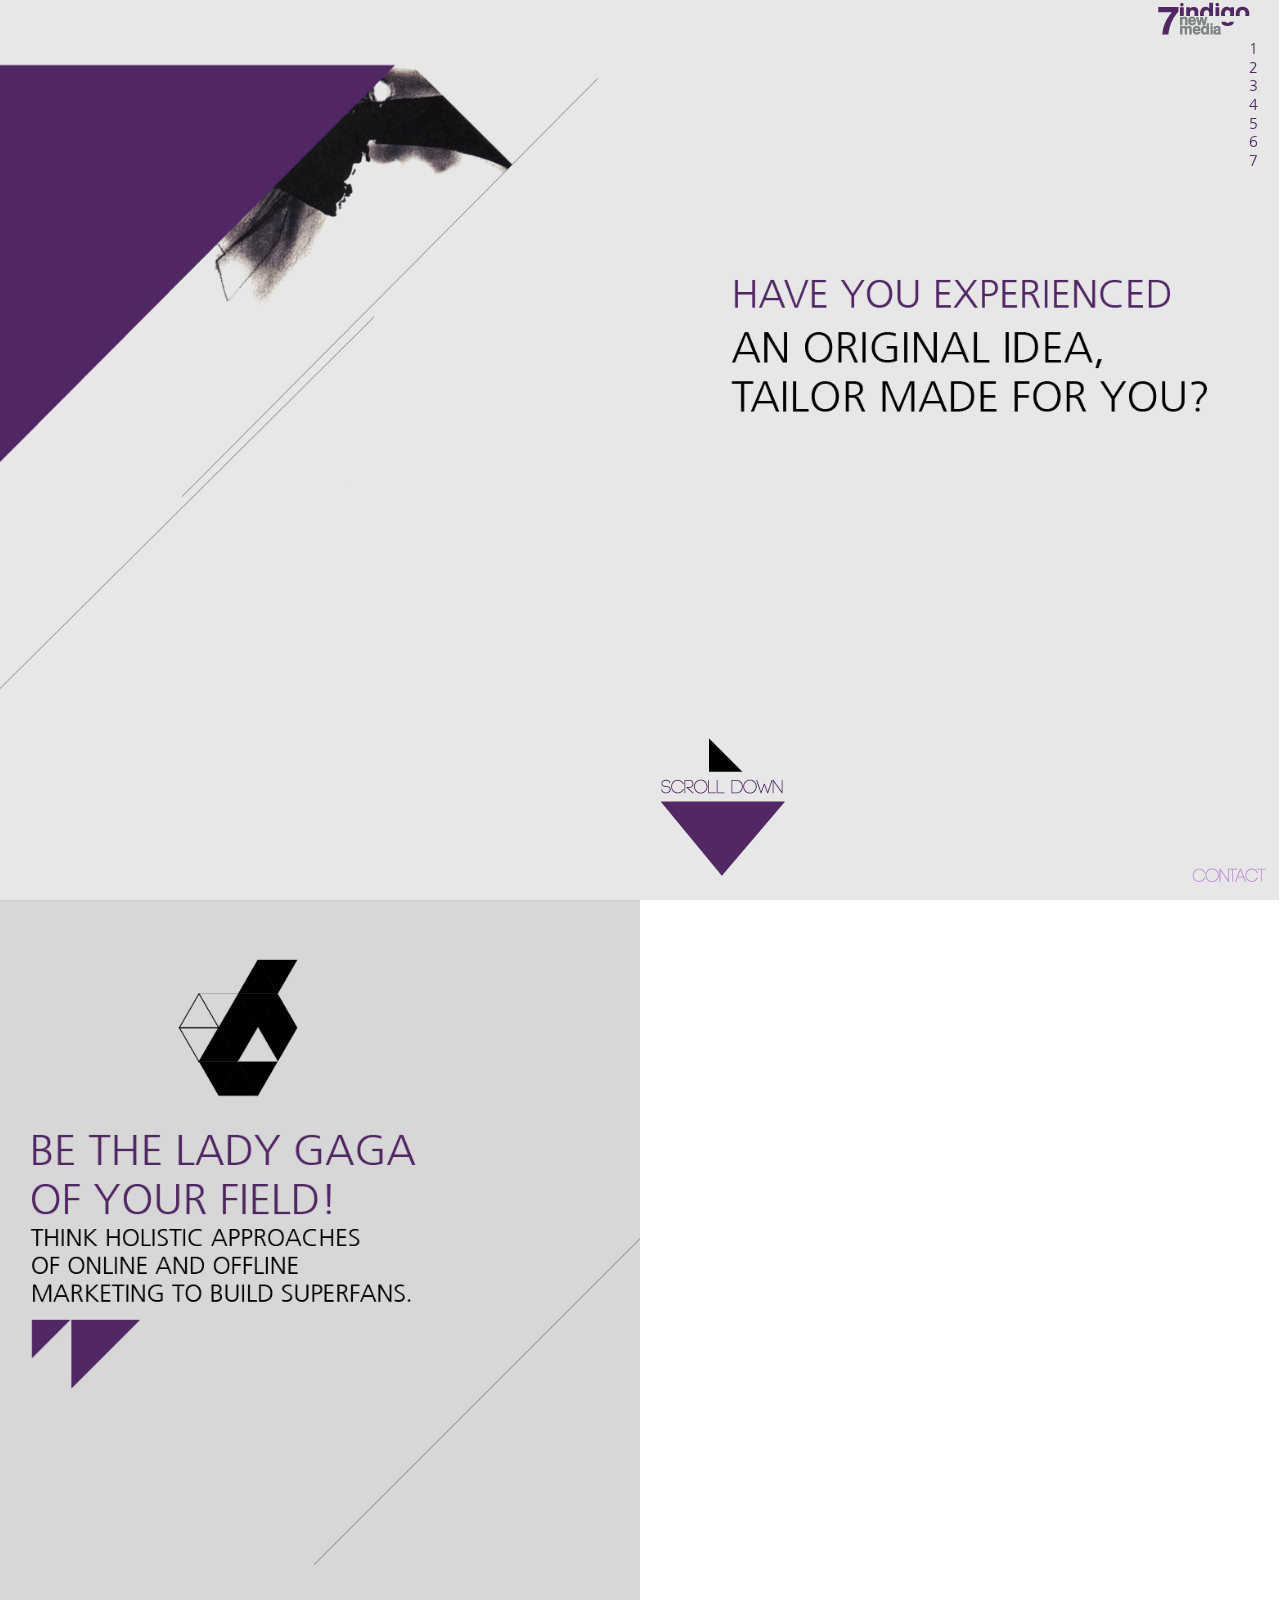
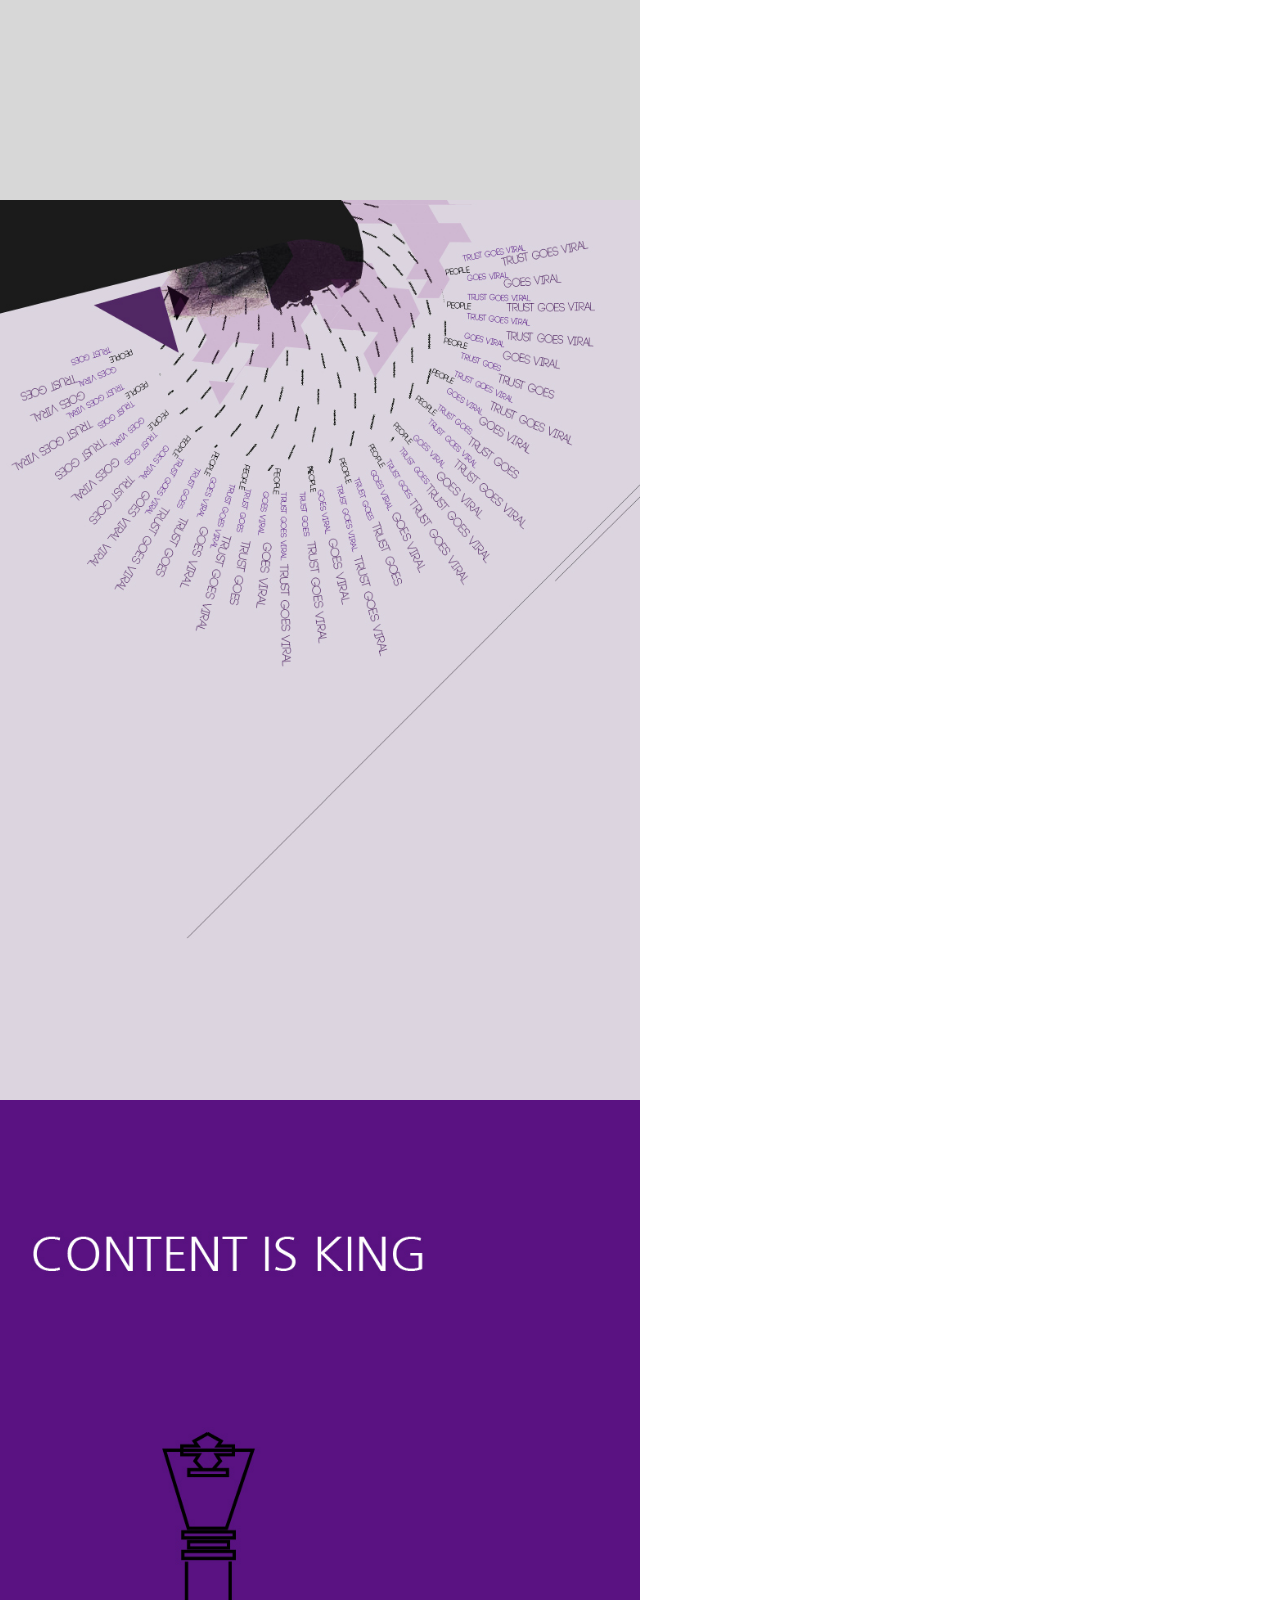
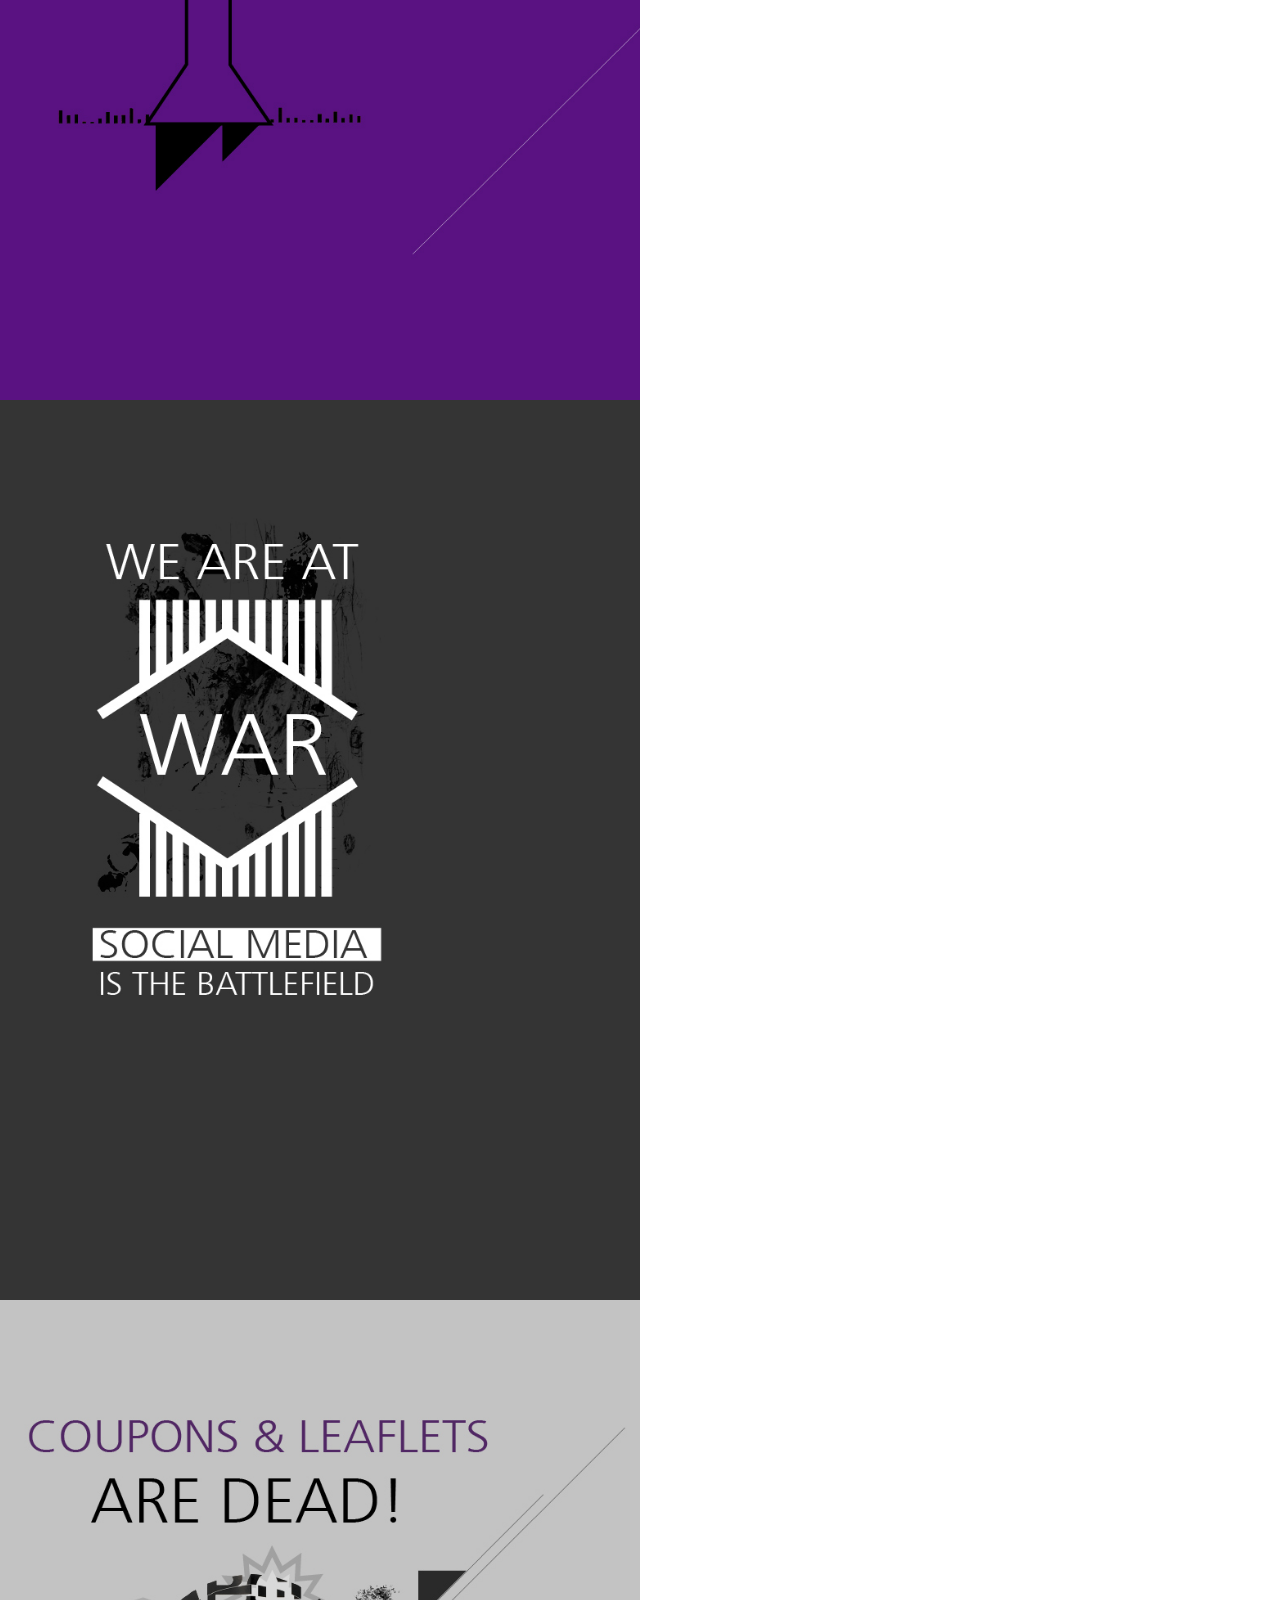
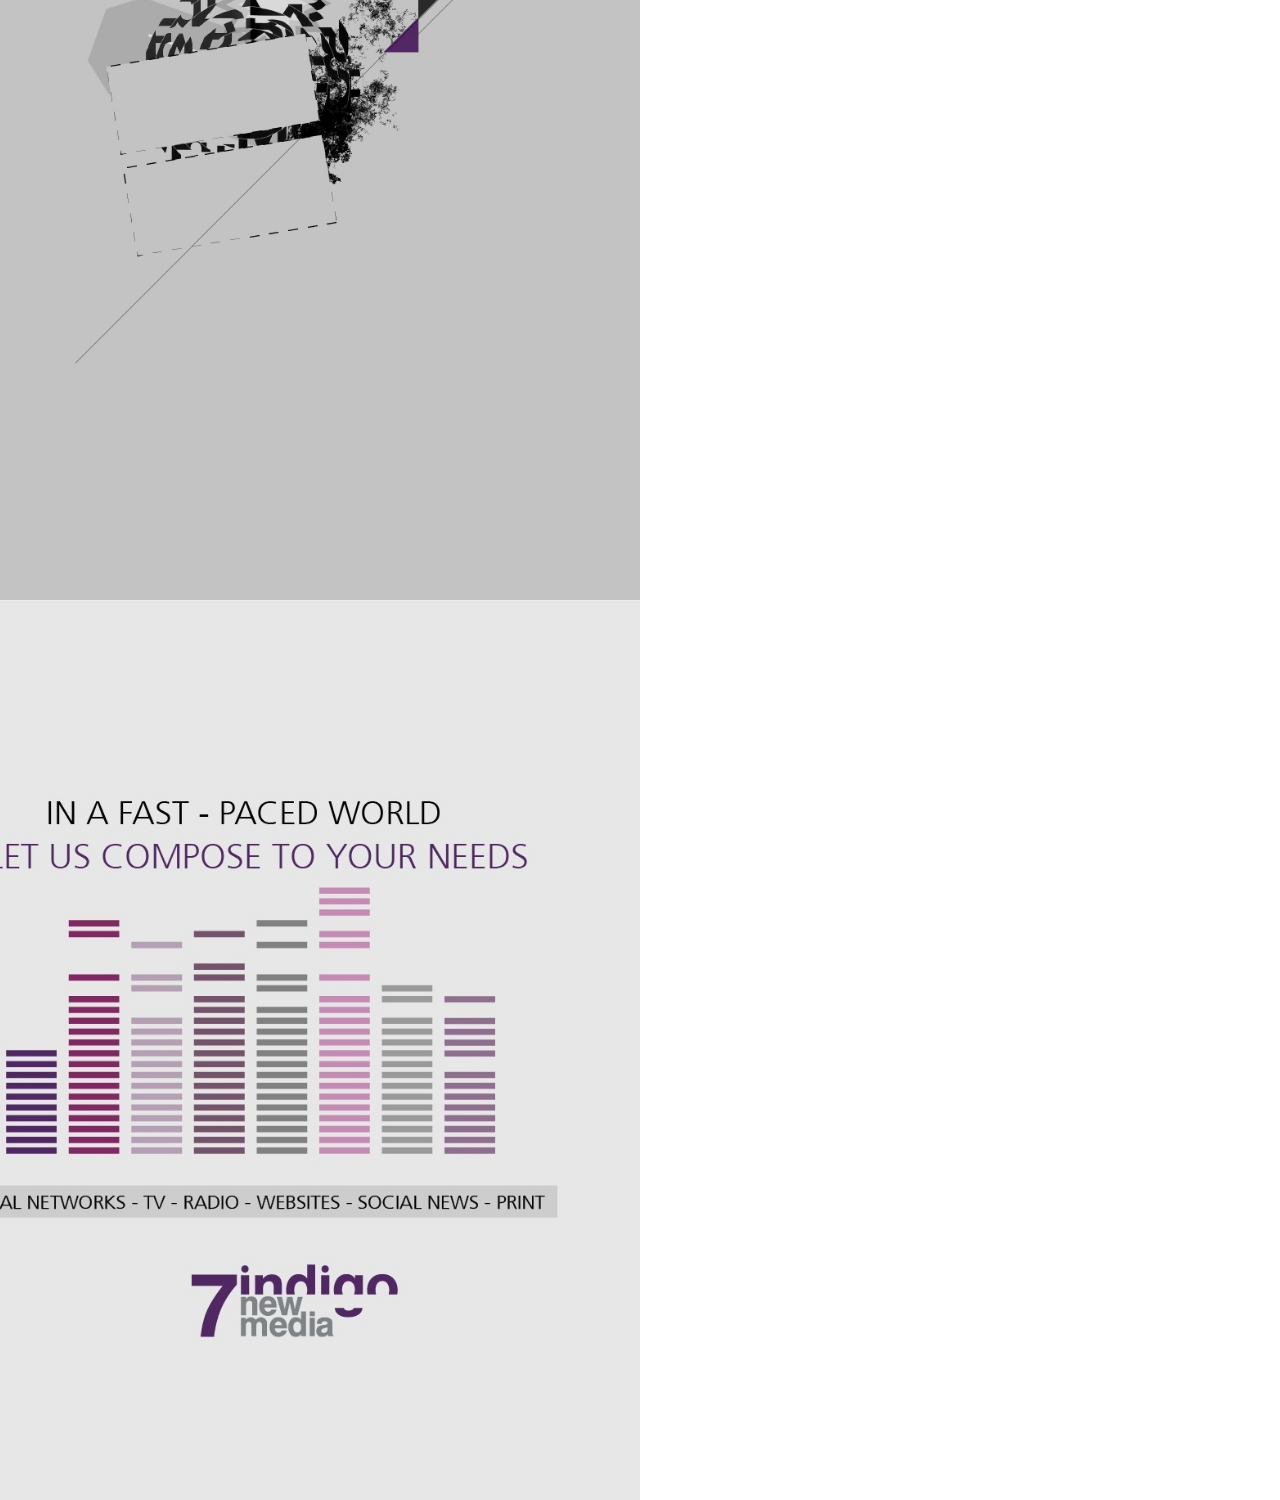
<file: index.htm>
<!DOCTYPE HTML>
<html>
<head>
	<meta  charset="utf-8"/>
	<meta name="author" content="7indigo" />
    <title>SEVEN INDIGO SOCIAL MEDIA</title>
	<link rel="stylesheet" type="text/css" media="all" href="css/style.css" />
    <script type="text/javascript" src="http://ajax.googleapis.com/ajax/libs/jquery/1.7.1/jquery.min.js"></script>
	<script language="javascript" type="text/javascript" src="js/jquery-1.4.4.min.js"></script>
   <script language="javascript" type="text/javascript" src="js/jquery.backgroundSize.js"></script>
    <script language="javascript" type="text/javascript" src="js/jquery.address-1.4.min.js"></script>
   <script language="javascript" type="text/javascript" src="js/effects.js"></script>
   <script type="text/javascript" src="js/modernizr.custom.48780.js"></script>
 <script type="text/javascript" src="js/jquery.inview.js"></script>
<script type="text/javascript">
  var _gaq = _gaq || [];
  _gaq.push(['_setAccount', 'UA-32581140-1']);
  _gaq.push(['_trackPageview']);

  (function() {
    var ga = document.createElement('script'); ga.type = 'text/javascript'; ga.async = true;
    ga.src = ('https:' == document.location.protocol ? 'https://ssl' : 'http://www') + '.google-analytics.com/ga.js';
    var s = document.getElementsByTagName('script')[0]; s.parentNode.insertBefore(ga, s);
  })();

</script>
</head>
<body style="width: 100%;height: 100%;">
<div id="container" style="display: block; ">	 
 <div id="leftContent">
 <div class="content must block_one_left" id="l_home">
	 <div class="content">
	 </div>
 </div> 
 <div class="content must block_two_left" id="l_brand">
	 <div class="content">
	 </div>
 </div>                	
 <div class="content must block_three_left" id="l_designer">
	 <div class="content">
	 </div>
 </div>        
 <div class="content must block_four_left" id="l_collection"> 
	 <div class="content">
      
	 </div>	
 </div>  
 <div class="content must block_five_left" id="l_news">
	 <div class="content">
     
 </div>
 </div>
        	
 <div class="content must block_six_left" id="l_blog">
	 <div class="content">
	 </div>
 </div>        
        
 <div class="content must block_seven_left" id="l_social">
	 <div class="content" style="position: relative;">
	 </div>
 </div>
 </div> 
     <!-- scrolls opposite -->
     <div id="rightContent">          
 <div class="content block_two_right" id="r_social">
	 <div class="content">
     <div id="logo"></div>
		 <div id="navmenu">
		 <ul>
<li><a style="color: #512864;" href="#home" class="menu_home" rel="home">1 </a></li>
<li><a style="color: #512864;" href="#brand" class="menu_brand" rel="brand">2</a></li>
 <li><a style="color: #512864;" href="#designer" class="menu_designer" rel="designer">3</a></li>
   <li><a style="color: #512864;" href="#collection" class="menu_collection" rel="collection">4</a></li>
 <li><a style="color: #512864;" href="#news" class="menu_news" rel="news">5</a></li>
 <li><a style="color: #512864;" href="#blog" class="menu_blog" rel="blog">6</a></li>
 <li><a style="color: #512864;" href="#social" class="menu_social" rel="social">7</a></li>
		 </ul> </div>
          <div class="mainlist">
         <div id="btnclick"> 
         <a href="http://7indigo.gr/css/data/SocialMediaStrategyby7indigo.pdf" target="_blank">
        <img  src="img/btn/button4.png" alt="not founded" />
         <span style="
        position:relative;
    float: left;left:69px;
    margin-top: 10px;
    color:#512864;
    width: 100%;height: 64px;
    text-align: left;
        ">the superfan aquisition.<br />
        do it like Lady Gaga 
        </span>
        </a>
         </div>
     <div id="btnclick1"> 
     <a href="http://7indigo.gr/css/data/GlocalStrategyby7indigo.pdf" target="_blank">
        <img  src="img/btn/button2.png" alt="not founded" />
        <span style="
        position:relative;
    float: left; left:69px;
    margin-top: 10px;
    color:#512864;
    width: 100%;height: 64px;
    text-align: left;"> glocal strategy<br /> 
           "an alexander's the great idea"
           </span>
        </a>
         </div>    
         <div id="btnclick2">
          <a href="http://7indigo.gr/css/data/FacebookStrategy.pdf" target="_blank">
        <img  src="img/btn/button1.png" alt="not founded" />
        <span  style="
         position:relative;
    float: left;left:69px;
    margin-top: 0px;
     color:#512864;
    width: 100%;height: 64px;
    text-align: left;
        ">the michael jackson paradox or <br /> 
        the correct strategy in social media<br />
        facebook, twitter e.t.c
        </span>
        </a>
         </div>
         <div id="btnclick3"> 
        <a href="http://7indigo.gr/css/data/EcouponStrategyby7indigo.pdf" target="_blank">  
        <img  src="img/btn/button3.png" alt="not founded" />
         <span style="
        position:relative;
        float: left;left:69px;
        margin-top: 10px;
        color:#512864;
        width: 100%;height: 64px;
        text-align: left;">the coupon is dead...<br />
        long live the coupon or <br />
        how "likes" can be translated to sales! 
        </span>
        </a>
         </div>
                 <div class="mailusandcallus">
          <div id="phone">
          <img  src="img/btn/phone.png" alt="not founded" />
          <p> 00302108313354 </p>
          
          </div>
          <div id="ourmail">
          <img  src="img/btn/mail.png" alt="not founded" />
          <p> info@7indigo.com</p>
          
          </div>
         </div>
         </div>
	 </div>
     	
 </div>  
 <div class="content block_three_right" id="r_ecommerce">
	 <div class="content">
     <div id="logo"></div>
     <div id="navmenu">
		 <ul>
 			<li><a style="color: #512864;" href="#home" class="menu_home" rel="home">1 </a></li>
 			<li><a style="color: #512864;" href="#brand" class="menu_brand" rel="brand">2</a></li>
			 <li><a style="color: #512864;" href="#designer" class="menu_designer" rel="designer">3</a></li>
			 <li><a style="color: #512864;" href="#collection" class="menu_collection" rel="collection">4</a></li>
			 <li><a style="color: #512864;" href="#news" class="menu_news" rel="news">5</a></li>
	 		 <li><a style="color: #512864;" href="#blog" class="menu_blog" rel="blog">6</a></li>
			 <li><a style="color: #512864;" href="#social" class="menu_social" rel="social">7</a></li>
		 </ul> </div>
         <div id="contact2">
         <a href="#social"  class="menu_social"  rel="social">CONTACT</a>
         </div>
	 </div>
 </div>  
 	 
 <div class="content block_four_right" id="r_press">
	 <div class="content">
     <div id="logo5"></div>
	 <div id="navmenu1" style="color: white; top:50px">
		 <ul>
 			<li><a style="color: #fff;" href="#home" class="menu_home" rel="home">1 </a></li>
 			<li><a style="color: #fff;" href="#brand" class="menu_brand" rel="brand">2</a></li>
			 <li><a style="color: #fff;" href="#designer" class="menu_designer" rel="designer">3</a></li>
			 <li><a style="color: #fff;" href="#collection" class="menu_collection" rel="collection">4</a></li>
			 <li><a style="color: #fff;" href="#news" class="menu_news" rel="news">5</a></li>
	 		 <li><a style="color: #fff;" href="#blog" class="menu_blog" rel="blog">6</a></li>
			 <li><a style="color: #fff;" href="#social" class="menu_social" rel="social">7</a></li>
		 </ul> </div>
         <div id="contact2">
         <a href="#social"  class="menu_social"  rel="social"><span style="color: white;">CONTACT</span></a>
         </div>
	 </div>	
 </div>               

 <div class="content block_five_right" id="r_collection">
	 <div class="content">
      <div id="logo5"></div>
      <div id="navmenu1" style="color: white;">
		 <ul>
 			<li><a style="color: white;" href="#home" class="menu_home" rel="home">1 </a></li>
 			<li><a style="color: white;" href="#brand" class="menu_brand" rel="brand">2</a></li>
			 <li><a style="color: white;" href="#designer" class="menu_designer" rel="designer">3</a></li>
			 <li><a style="color: white;" href="#collection" class="menu_collection" rel="collection">4</a></li>
			 <li><a style="color: white;" href="#news" class="menu_news" rel="news">5</a></li>
	 		 <li><a style="color: white;" href="#blog" class="menu_blog" rel="blog">6</a></li>
			 <li><a style="color:white;" href="#social" class="menu_social" rel="social">7</a></li>
		 </ul> </div>
         <div id="contact2">
         <a href="#social"  class="menu_social"  rel="social"><span style="color: white;">CONTACT</span></a>
         </div>
	 </div>
 </div>
  <div class="content block_six_left" id="r_designer">
	 <div class="content">
 		<div id="logo"></div>
         <div id="navmenu">
		 <ul>
 			<li><a href="#home" class="menu_home" rel="home">1 </a></li>
 			<li><a href="#brand" class="menu_brand" rel="brand">2</a></li>
			 <li><a href="#designer" class="menu_designer" rel="designer">3</a></li>
			 <li><a href="#collection" class="menu_collection" rel="collection">4</a></li>
			 <li><a href="#news" class="menu_news" rel="news">5</a></li>
	 		 <li><a href="#blog" class="menu_blog" rel="blog">6</a></li>
			 <li><a href="#social" class="menu_social" rel="social">7</a></li>
		 </ul> </div>
     <div id="contact2">
         <a href="#social"  class="menu_social"  rel="social">CONTACT</a>
         </div>
     </div>
 </div>        

 <div class="content block_seven_right" id="r_brand">
	 <div class="content">
     <div id="logo"></div>
     <div id="navmenu">
		 <ul>
 			<li><a href="#home" class="menu_home" rel="indigo">1 </a></li>
 			<li><a href="#brand" class="menu_brand" rel="brand">2</a></li>
			 <li><a href="#designer" class="menu_designer" rel="designer">3</a></li>
			 <li><a href="#collection" class="menu_collection" rel="collection">4</a></li>
			 <li><a href="#news" class="menu_news" rel="news">5</a></li>
	 		 <li><a href="#blog" class="menu_blog" rel="blog">6</a></li>
			 <li><a href="#social" class="menu_social" rel="social">7</a></li>
		 </ul> </div>
         <div id="contact2">
         <a href="#social"  class="menu_social"  rel="social">CONTACT</a>
         </div>
	 </div>
 </div> 
 <div class="content block_eight_right" id="r_home">
	 <div class="content">
     <div id="logo"></div>
     <div id="navmenu">
		 <ul>
 			<li><a href="#home" class="menu_home" rel="indigo">1 </a></li>
 			<li><a href="#brand" class="menu_brand" rel="brand">2</a></li>
			 <li><a href="#designer" class="menu_designer" rel="designer">3</a></li>
			 <li><a href="#collection" class="menu_collection" rel="collection">4</a></li>
			 <li><a href="#news" class="menu_news" rel="news">5</a></li>
	 		 <li><a href="#blog" class="menu_blog" rel="blog">6</a></li>
			 <li><a href="#social" class="menu_social" rel="social">7</a></li>
		 </ul> </div>
          <div id="navselector"></div>
          <div id="contact">
          <a href="#social"  class="menu_social"  rel="social"  >
          <img src="img/btn/contact.png" /><a></div>
		 <div class="clear">&nbsp; </div>
	 </div>
 </div>
 </div>
</body>
</html>
</file>
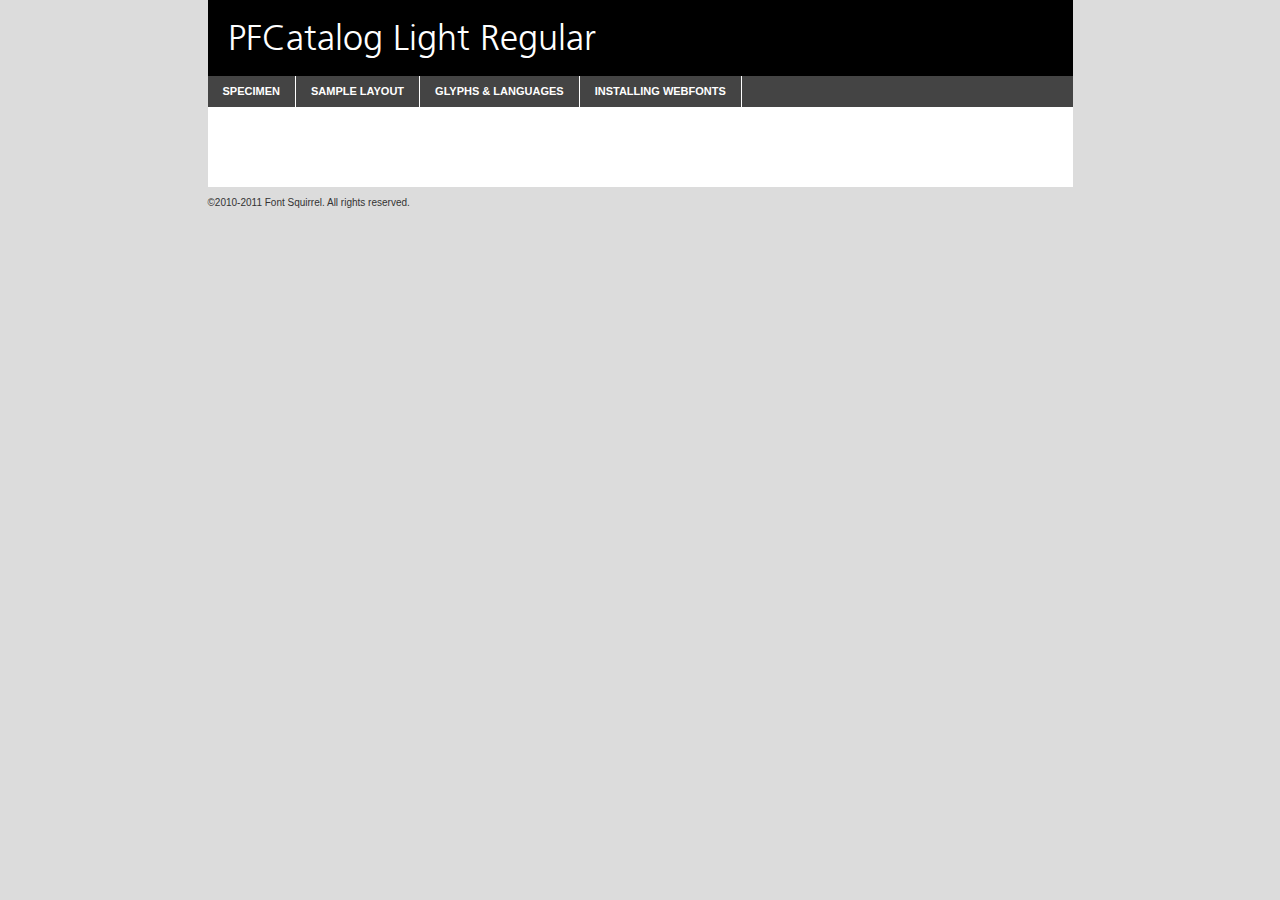
<file: css/pfcatalog_light-demo.html>
<!DOCTYPE html PUBLIC "-//W3C//DTD XHTML 1.0 Transitional//EN"
	"http://www.w3.org/TR/xhtml1/DTD/xhtml1-transitional.dtd">

<html xmlns="http://www.w3.org/1999/xhtml" xml:lang="en" lang="en">
<head>
	<meta http-equiv="Content-Type" content="text/html; charset=utf-8" />
	<script src="http://ajax.googleapis.com/ajax/libs/jquery/1.7.2/jquery.min.js" type="text/javascript" charset="utf-8"></script>
	<script src="specimen_files/easytabs.js" type="text/javascript" charset="utf-8"></script>
	<link rel="stylesheet" href="specimen_files/specimen_stylesheet.css" type="text/css" charset="utf-8" />
	<link rel="stylesheet" href="stylesheet.css" type="text/css" charset="utf-8" />

	<style type="text/css">
					body{
				font-family: 'pfcatalog_lightregular';
							}
		</style>

	<title>PFCatalog Light Regular Specimen</title>
	
	
	<script type="text/javascript" charset="utf-8">
		$(document).ready(function() {
			$('#container').easyTabs({defaultContent:1});
		});
	</script>
</head>

<body>
<div id="container">
	<div id="header">
		PFCatalog Light Regular	</div>
	<ul class="tabs">
		<li><a href="#specimen">Specimen</a></li>
		<li><a href="#layout">Sample Layout</a></li>
				<li><a href="#glyphs">Glyphs &amp; Languages</a></li>
		<li><a href="#installing">Installing Webfonts</a></li>
		
	</ul>
	
	<div id="main_content">

		
			<div id="specimen">
		
				<div class="section">
					<div class="grid12 firstcol">
						<div class="huge">AaBb</div>
					</div>
				</div>
		
				<div class="section">
					<div class="glyph_range">A&#x200B;B&#x200b;C&#x200b;D&#x200b;E&#x200b;F&#x200b;G&#x200b;H&#x200b;I&#x200b;J&#x200b;K&#x200b;L&#x200b;M&#x200b;N&#x200b;O&#x200b;P&#x200b;Q&#x200b;R&#x200b;S&#x200b;T&#x200b;U&#x200b;V&#x200b;W&#x200b;X&#x200b;Y&#x200b;Z&#x200b;a&#x200b;b&#x200b;c&#x200b;d&#x200b;e&#x200b;f&#x200b;g&#x200b;h&#x200b;i&#x200b;j&#x200b;k&#x200b;l&#x200b;m&#x200b;n&#x200b;o&#x200b;p&#x200b;q&#x200b;r&#x200b;s&#x200b;t&#x200b;u&#x200b;v&#x200b;w&#x200b;x&#x200b;y&#x200b;z&#x200b;1&#x200b;2&#x200b;3&#x200b;4&#x200b;5&#x200b;6&#x200b;7&#x200b;8&#x200b;9&#x200b;0&#x200b;&amp;&#x200b;.&#x200b;,&#x200b;?&#x200b;!&#x200b;&#64;&#x200b;(&#x200b;)&#x200b;#&#x200b;$&#x200b;%&#x200b;*&#x200b;+&#x200b;-&#x200b;=&#x200b;:&#x200b;;</div>
				</div>
				<div class="section">
					<div class="grid12 firstcol">
						<table class="sample_table">
							<tr><td>10</td><td class="size10">abcdefghijklmnopqrstuvwxyzABCDEFGHIJKLMNOPQRSTUVWXYZ0123456789abcdefghijklmnopqrstuvwxyzABCDEFGHIJKLMNOPQRSTUVWXYZ0123456789abcdefghijklmnopqrstuvwxyzABCDEFGHIJKLMNOPQRSTUVWXYZ</td></tr>
							<tr><td>11</td><td class="size11">abcdefghijklmnopqrstuvwxyzABCDEFGHIJKLMNOPQRSTUVWXYZ0123456789abcdefghijklmnopqrstuvwxyzABCDEFGHIJKLMNOPQRSTUVWXYZ0123456789abcdefghijklmnopqrstuvwxyzABCDEFGHIJKLMNOPQRSTUVWXYZ</td></tr>
							<tr><td>12</td><td class="size12">abcdefghijklmnopqrstuvwxyzABCDEFGHIJKLMNOPQRSTUVWXYZ0123456789abcdefghijklmnopqrstuvwxyzABCDEFGHIJKLMNOPQRSTUVWXYZ0123456789abcdefghijklmnopqrstuvwxyzABCDEFGHIJKLMNOPQRSTUVWXYZ</td></tr>
							<tr><td>13</td><td class="size13">abcdefghijklmnopqrstuvwxyzABCDEFGHIJKLMNOPQRSTUVWXYZ0123456789abcdefghijklmnopqrstuvwxyzABCDEFGHIJKLMNOPQRSTUVWXYZ0123456789abcdefghijklmnopqrstuvwxyzABCDEFGHIJKLMNOPQRSTUVWXYZ</td></tr>
							<tr><td>14</td><td class="size14">abcdefghijklmnopqrstuvwxyzABCDEFGHIJKLMNOPQRSTUVWXYZ0123456789abcdefghijklmnopqrstuvwxyzABCDEFGHIJKLMNOPQRSTUVWXYZ0123456789abcdefghijklmnopqrstuvwxyzABCDEFGHIJKLMNOPQRSTUVWXYZ</td></tr>
							<tr><td>16</td><td class="size16">abcdefghijklmnopqrstuvwxyzABCDEFGHIJKLMNOPQRSTUVWXYZ0123456789abcdefghijklmnopqrstuvwxyzABCDEFGHIJKLMNOPQRSTUVWXYZ</td></tr>
							<tr><td>18</td><td class="size18">abcdefghijklmnopqrstuvwxyzABCDEFGHIJKLMNOPQRSTUVWXYZ0123456789abcdefghijklmnopqrstuvwxyzABCDEFGHIJKLMNOPQRSTUVWXYZ</td></tr>
							<tr><td>20</td><td class="size20">abcdefghijklmnopqrstuvwxyzABCDEFGHIJKLMNOPQRSTUVWXYZ0123456789abcdefghijklmnopqrstuvwxyzABCDEFGHIJKLMNOPQRSTUVWXYZ</td></tr>
							<tr><td>24</td><td class="size24">abcdefghijklmnopqrstuvwxyzABCDEFGHIJKLMNOPQRSTUVWXYZ0123456789abcdefghijklmnopqrstuvwxyzABCDEFGHIJKLMNOPQRSTUVWXYZ</td></tr>
							<tr><td>30</td><td class="size30">abcdefghijklmnopqrstuvwxyzABCDEFGHIJKLMNOPQRSTUVWXYZ0123456789abcdefghijklmnopqrstuvwxyzABCDEFGHIJKLMNOPQRSTUVWXYZ</td></tr>
							<tr><td>36</td><td class="size36">abcdefghijklmnopqrstuvwxyzABCDEFGHIJKLMNOPQRSTUVWXYZ0123456789abcdefghijklmnopqrstuvwxyzABCDEFGHIJKLMNOPQRSTUVWXYZ</td></tr>
							<tr><td>48</td><td class="size48">abcdefghijklmnopqrstuvwxyzABCDEFGHIJKLMNOPQRSTUVWXYZ0123456789abcdefghijklmnopqrstuvwxyzABCDEFGHIJKLMNOPQRSTUVWXYZ</td></tr>
							<tr><td>60</td><td class="size60">abcdefghijklmnopqrstuvwxyzABCDEFGHIJKLMNOPQRSTUVWXYZ0123456789abcdefghijklmnopqrstuvwxyzABCDEFGHIJKLMNOPQRSTUVWXYZ</td></tr>
							<tr><td>72</td><td class="size72">abcdefghijklmnopqrstuvwxyzABCDEFGHIJKLMNOPQRSTUVWXYZ0123456789abcdefghijklmnopqrstuvwxyzABCDEFGHIJKLMNOPQRSTUVWXYZ</td></tr>
							<tr><td>90</td><td class="size90">abcdefghijklmnopqrstuvwxyzABCDEFGHIJKLMNOPQRSTUVWXYZ0123456789abcdefghijklmnopqrstuvwxyzABCDEFGHIJKLMNOPQRSTUVWXYZ</td></tr>
						</table>
				
					</div>
			
				</div>
		
		
		
								<div class="section" id="bodycomparison">


										<div id="xheight">
				<div class="fontbody">&#xE000;&#xE000;&#xE000;&#xE000;&#xE000;&#xE000;&#xE000;&#xE000;&#xE000;&#xE000;&#xE000;&#xE000;&#xE000;&#xE000;&#xE000;&#xE000;&#xE000;&#xE000;&#xE000;&#xE000;&#xE000;&#xE000;&#xE000;&#xE000;&#xE000;&#xE000;&#xE000;&#xE000;&#xE000;&#xE000;&#xE000;&#xE000;&#xE000;&#xE000;&#xE000;&#xE000;&#xE000;&#xE000;&#xE000;&#xE000;&#xE000;&#xE000;&#xE000;&#xE000;&#xE000;&#xE000;&#xE000;&#xE000;&#xE000;&#xE000;&#xE000;&#xE000;&#xE000;&#xE000;&#xE000;&#xE000;&#xE000;&#xE000;&#xE000;&#xE000;&#xE000;&#xE000;&#xE000;&#xE000;&#xE000;&#xE000;&#xE000;&#xE000;&#xE000;&#xE000;&#xE000;&#xE000;&#xE000;&#xE000;&#xE000;&#xE000;&#xE000;&#xE000;&#xE000;&#xE000;&#xE000;&#xE000;&#xE000;&#xE000;&#xE000;&#xE000;&#xE000;&#xE000;&#xE000;&#xE000;&#xE000;&#xE000;&#xE000;&#xE000;&#xE000;&#xE000;&#xE000;&#xE000;&#xE000;body</div><div class="arialbody">body</div><div class="verdanabody">body</div><div class="georgiabody">body</div></div>
										<div class="fontbody" style="z-index:1">
											body<span>PFCatalog Light Regular</span>
										</div>
										<div class="arialbody" style="z-index:1">
											body<span>Arial</span>
										</div>
										<div class="verdanabody" style="z-index:1">
											body<span>Verdana</span>
										</div>
										<div class="georgiabody" style="z-index:1">
											body<span>Georgia</span>
										</div>



								</div>
		
		
				<div class="section psample psample_row1" id="">
					
					<div class="grid2 firstcol">
						<p class="size10"><span>10.</span>Aenean lacinia bibendum nulla sed consectetur. Fusce dapibus, tellus ac cursus commodo, tortor mauris condimentum nibh, ut fermentum massa justo sit amet risus. Nullam id dolor id nibh ultricies vehicula ut id elit. Cum sociis natoque penatibus et magnis dis parturient montes, nascetur ridiculus mus. Nulla vitae elit libero, a pharetra augue.</p>
			
					</div>
					<div class="grid3">
						<p class="size11"><span>11.</span>Aenean lacinia bibendum nulla sed consectetur. Fusce dapibus, tellus ac cursus commodo, tortor mauris condimentum nibh, ut fermentum massa justo sit amet risus. Nullam id dolor id nibh ultricies vehicula ut id elit. Cum sociis natoque penatibus et magnis dis parturient montes, nascetur ridiculus mus. Nulla vitae elit libero, a pharetra augue.</p>
			
					</div>
					<div class="grid3">
						<p class="size12"><span>12.</span>Aenean lacinia bibendum nulla sed consectetur. Fusce dapibus, tellus ac cursus commodo, tortor mauris condimentum nibh, ut fermentum massa justo sit amet risus. Nullam id dolor id nibh ultricies vehicula ut id elit. Cum sociis natoque penatibus et magnis dis parturient montes, nascetur ridiculus mus. Nulla vitae elit libero, a pharetra augue.</p>
			
					</div>
					<div class="grid4">
						<p class="size13"><span>13.</span>Aenean lacinia bibendum nulla sed consectetur. Fusce dapibus, tellus ac cursus commodo, tortor mauris condimentum nibh, ut fermentum massa justo sit amet risus. Nullam id dolor id nibh ultricies vehicula ut id elit. Cum sociis natoque penatibus et magnis dis parturient montes, nascetur ridiculus mus. Nulla vitae elit libero, a pharetra augue.</p>
			
					</div>
					<div class="white_blend"></div>
					
				</div>
				<div class="section psample psample_row2" id="">
					<div class="grid3 firstcol">
						<p class="size14"><span>14.</span>Aenean lacinia bibendum nulla sed consectetur. Fusce dapibus, tellus ac cursus commodo, tortor mauris condimentum nibh, ut fermentum massa justo sit amet risus. Nullam id dolor id nibh ultricies vehicula ut id elit. Cum sociis natoque penatibus et magnis dis parturient montes, nascetur ridiculus mus. Nulla vitae elit libero, a pharetra augue.</p>
			
					</div>
					<div class="grid4">
						<p class="size16"><span>16.</span>Aenean lacinia bibendum nulla sed consectetur. Fusce dapibus, tellus ac cursus commodo, tortor mauris condimentum nibh, ut fermentum massa justo sit amet risus. Nullam id dolor id nibh ultricies vehicula ut id elit. Cum sociis natoque penatibus et magnis dis parturient montes, nascetur ridiculus mus. Nulla vitae elit libero, a pharetra augue.</p>
			
					</div>
					<div class="grid5">
						<p class="size18"><span>18.</span>Aenean lacinia bibendum nulla sed consectetur. Fusce dapibus, tellus ac cursus commodo, tortor mauris condimentum nibh, ut fermentum massa justo sit amet risus. Nullam id dolor id nibh ultricies vehicula ut id elit. Cum sociis natoque penatibus et magnis dis parturient montes, nascetur ridiculus mus. Nulla vitae elit libero, a pharetra augue.</p>
			
					</div>

					<div class="white_blend"></div>

				</div>
				
				<div class="section psample psample_row3" id="">
					<div class="grid5 firstcol">
						<p class="size20"><span>20.</span>Aenean lacinia bibendum nulla sed consectetur. Fusce dapibus, tellus ac cursus commodo, tortor mauris condimentum nibh, ut fermentum massa justo sit amet risus. Nullam id dolor id nibh ultricies vehicula ut id elit. Cum sociis natoque penatibus et magnis dis parturient montes, nascetur ridiculus mus. Nulla vitae elit libero, a pharetra augue.</p>
					</div>
					<div class="grid7">
						<p class="size24"><span>24.</span>Aenean lacinia bibendum nulla sed consectetur. Fusce dapibus, tellus ac cursus commodo, tortor mauris condimentum nibh, ut fermentum massa justo sit amet risus. Nullam id dolor id nibh ultricies vehicula ut id elit. Cum sociis natoque penatibus et magnis dis parturient montes, nascetur ridiculus mus. Nulla vitae elit libero, a pharetra augue.</p>
					</div>
					
					<div class="white_blend"></div>
					
				</div>
				
				<div class="section psample psample_row4" id="">
					<div class="grid12 firstcol">
						<p class="size30"><span>30.</span>Aenean lacinia bibendum nulla sed consectetur. Fusce dapibus, tellus ac cursus commodo, tortor mauris condimentum nibh, ut fermentum massa justo sit amet risus. Nullam id dolor id nibh ultricies vehicula ut id elit. Cum sociis natoque penatibus et magnis dis parturient montes, nascetur ridiculus mus. Nulla vitae elit libero, a pharetra augue.</p>
					</div>
					<div class="white_blend"></div>
					
				</div>
				
				
				
				<div class="section psample psample_row1 fullreverse">
					<div class="grid2 firstcol">
						<p class="size10"><span>10.</span>Aenean lacinia bibendum nulla sed consectetur. Fusce dapibus, tellus ac cursus commodo, tortor mauris condimentum nibh, ut fermentum massa justo sit amet risus. Nullam id dolor id nibh ultricies vehicula ut id elit. Cum sociis natoque penatibus et magnis dis parturient montes, nascetur ridiculus mus. Nulla vitae elit libero, a pharetra augue.</p>
			
					</div>
					<div class="grid3">
						<p class="size11"><span>11.</span>Aenean lacinia bibendum nulla sed consectetur. Fusce dapibus, tellus ac cursus commodo, tortor mauris condimentum nibh, ut fermentum massa justo sit amet risus. Nullam id dolor id nibh ultricies vehicula ut id elit. Cum sociis natoque penatibus et magnis dis parturient montes, nascetur ridiculus mus. Nulla vitae elit libero, a pharetra augue.</p>
			
					</div>
					<div class="grid3">
						<p class="size12"><span>12.</span>Aenean lacinia bibendum nulla sed consectetur. Fusce dapibus, tellus ac cursus commodo, tortor mauris condimentum nibh, ut fermentum massa justo sit amet risus. Nullam id dolor id nibh ultricies vehicula ut id elit. Cum sociis natoque penatibus et magnis dis parturient montes, nascetur ridiculus mus. Nulla vitae elit libero, a pharetra augue.</p>
			
					</div>
					<div class="grid4">
						<p class="size13"><span>13.</span>Aenean lacinia bibendum nulla sed consectetur. Fusce dapibus, tellus ac cursus commodo, tortor mauris condimentum nibh, ut fermentum massa justo sit amet risus. Nullam id dolor id nibh ultricies vehicula ut id elit. Cum sociis natoque penatibus et magnis dis parturient montes, nascetur ridiculus mus. Nulla vitae elit libero, a pharetra augue.</p>
			
					</div>
					<div class="black_blend"></div>
					
				</div>
				
				<div class="section psample psample_row2 fullreverse">
					<div class="grid3 firstcol">
						<p class="size14"><span>14.</span>Aenean lacinia bibendum nulla sed consectetur. Fusce dapibus, tellus ac cursus commodo, tortor mauris condimentum nibh, ut fermentum massa justo sit amet risus. Nullam id dolor id nibh ultricies vehicula ut id elit. Cum sociis natoque penatibus et magnis dis parturient montes, nascetur ridiculus mus. Nulla vitae elit libero, a pharetra augue.</p>
			
					</div>
					<div class="grid4">
						<p class="size16"><span>16.</span>Aenean lacinia bibendum nulla sed consectetur. Fusce dapibus, tellus ac cursus commodo, tortor mauris condimentum nibh, ut fermentum massa justo sit amet risus. Nullam id dolor id nibh ultricies vehicula ut id elit. Cum sociis natoque penatibus et magnis dis parturient montes, nascetur ridiculus mus. Nulla vitae elit libero, a pharetra augue.</p>
			
					</div>
					<div class="grid5">
						<p class="size18"><span>18.</span>Aenean lacinia bibendum nulla sed consectetur. Fusce dapibus, tellus ac cursus commodo, tortor mauris condimentum nibh, ut fermentum massa justo sit amet risus. Nullam id dolor id nibh ultricies vehicula ut id elit. Cum sociis natoque penatibus et magnis dis parturient montes, nascetur ridiculus mus. Nulla vitae elit libero, a pharetra augue.</p>
			
					</div>
					<div class="black_blend"></div>

				</div>
				
				<div class="section psample fullreverse psample_row3" id="">
					<div class="grid5 firstcol">
						<p class="size20"><span>20.</span>Aenean lacinia bibendum nulla sed consectetur. Fusce dapibus, tellus ac cursus commodo, tortor mauris condimentum nibh, ut fermentum massa justo sit amet risus. Nullam id dolor id nibh ultricies vehicula ut id elit. Cum sociis natoque penatibus et magnis dis parturient montes, nascetur ridiculus mus. Nulla vitae elit libero, a pharetra augue.</p>
					</div>
					<div class="grid7">
						<p class="size24"><span>24.</span>Aenean lacinia bibendum nulla sed consectetur. Fusce dapibus, tellus ac cursus commodo, tortor mauris condimentum nibh, ut fermentum massa justo sit amet risus. Nullam id dolor id nibh ultricies vehicula ut id elit. Cum sociis natoque penatibus et magnis dis parturient montes, nascetur ridiculus mus. Nulla vitae elit libero, a pharetra augue.</p>
					</div>
					
					<div class="black_blend"></div>
					
				</div>
				
				<div class="section psample fullreverse psample_row4" id="" style="border-bottom: 20px #000 solid;">
					<div class="grid12 firstcol">
						<p class="size30"><span>30.</span>Aenean lacinia bibendum nulla sed consectetur. Fusce dapibus, tellus ac cursus commodo, tortor mauris condimentum nibh, ut fermentum massa justo sit amet risus. Nullam id dolor id nibh ultricies vehicula ut id elit. Cum sociis natoque penatibus et magnis dis parturient montes, nascetur ridiculus mus. Nulla vitae elit libero, a pharetra augue.</p>
					</div>
					<div class="black_blend"></div>
					
				</div>
				
				
				
				
			</div>
			
			<div id="layout">
				
				<div class="section">
					
					<div class="grid12 firstcol">
						<h1>Lorem Ipsum Dolor</h1>
						<h2>Etiam porta sem malesuada magna mollis euismod</h2>
						
						<p class="byline">By <a href="#link">Aenean Lacinia</a></p>
					</div>
				</div>
				<div class="section">
					<div class="grid8 firstcol">
						<p class="large">Donec sed odio dui. Morbi leo risus, porta ac consectetur ac, vestibulum at eros. Fusce dapibus, tellus ac cursus commodo, tortor mauris condimentum nibh, ut fermentum massa justo sit amet risus. </p>

						
						<h3>Pellentesque ornare sem</h3>

						<p>Maecenas sed diam eget risus varius blandit sit amet non magna. Maecenas faucibus mollis interdum. Donec ullamcorper nulla non metus auctor fringilla. Nullam id dolor id nibh ultricies vehicula ut id elit. Nullam id dolor id nibh ultricies vehicula ut id elit. </p>

						<p>Aenean eu leo quam. Pellentesque ornare sem lacinia quam venenatis vestibulum. Lorem ipsum dolor sit amet, consectetur adipiscing elit. Cum sociis natoque penatibus et magnis dis parturient montes, nascetur ridiculus mus. </p>

						<p>Nulla vitae elit libero, a pharetra augue. Praesent commodo cursus magna, vel scelerisque nisl consectetur et. Aenean lacinia bibendum nulla sed consectetur. </p>

						<p>Nullam quis risus eget urna mollis ornare vel eu leo. Nullam quis risus eget urna mollis ornare vel eu leo. Maecenas sed diam eget risus varius blandit sit amet non magna. Donec ullamcorper nulla non metus auctor fringilla. </p>

						<h3>Cras mattis consectetur</h3>

						<p>Aenean eu leo quam. Pellentesque ornare sem lacinia quam venenatis vestibulum. Aenean lacinia bibendum nulla sed consectetur. Integer posuere erat a ante venenatis dapibus posuere velit aliquet. Cras mattis consectetur purus sit amet fermentum. </p>

						<p>Nullam id dolor id nibh ultricies vehicula ut id elit. Nullam quis risus eget urna mollis ornare vel eu leo. Cras mattis consectetur purus sit amet fermentum.</p>
					</div>
					
					<div class="grid4 sidebar">
						
						<div class="box reverse">
							<p class="last">Nullam quis risus eget urna mollis ornare vel eu leo. Donec ullamcorper nulla non metus auctor fringilla. Cras mattis consectetur purus sit amet fermentum. Sed posuere consectetur est at lobortis. Lorem ipsum dolor sit amet, consectetur adipiscing elit. </p>
						</div>
						
						<p class="caption">Maecenas sed diam eget risus varius.</p>

						<p>Vestibulum id ligula porta felis euismod semper. Integer posuere erat a ante venenatis dapibus posuere velit aliquet. Vestibulum id ligula porta felis euismod semper. Sed posuere consectetur est at lobortis. Maecenas sed diam eget risus varius blandit sit amet non magna. Fusce dapibus, tellus ac cursus commodo, tortor mauris condimentum nibh, ut fermentum massa justo sit amet risus. </p>

					

						<p>Duis mollis, est non commodo luctus, nisi erat porttitor ligula, eget lacinia odio sem nec elit. Aenean lacinia bibendum nulla sed consectetur. Vivamus sagittis lacus vel augue laoreet rutrum faucibus dolor auctor. Aenean lacinia bibendum nulla sed consectetur. Nullam quis risus eget urna mollis ornare vel eu leo. </p>

						<p>Praesent commodo cursus magna, vel scelerisque nisl consectetur et. Donec ullamcorper nulla non metus auctor fringilla. Maecenas faucibus mollis interdum. Fusce dapibus, tellus ac cursus commodo, tortor mauris condimentum nibh, ut fermentum massa justo sit amet risus. </p>

					</div>
				</div>
				
			</div>


			



		<div id="glyphs">
			<div class="section">
				<div class="grid12 firstcol">
			
				<h1>Language Support</h1>
				<p>The subset of PFCatalog Light Regular in this kit supports the following languages:<br />
			
					Albanian, Danish, Dutch, English, Faroese, French, German, Icelandic, Italian, Malagasy, Norwegian, Spanish, Swedish				</p>
				<h1>Glyph Chart</h1>
				<p>The subset of PFCatalog Light Regular in this kit includes all the glyphs listed below. Unicode entities are included above each glyph to help you insert individual characters into your layout.</p>
				<div id="glyph_chart">
			
																				 <div><p>&amp;#13;</p>&#13;</div>
																				 <div><p>&amp;#32;</p>&#32;</div>
																				 <div><p>&amp;#33;</p>&#33;</div>
																				 <div><p>&amp;#34;</p>&#34;</div>
																				 <div><p>&amp;#35;</p>&#35;</div>
																				 <div><p>&amp;#36;</p>&#36;</div>
																				 <div><p>&amp;#37;</p>&#37;</div>
																				 <div><p>&amp;#38;</p>&#38;</div>
																				 <div><p>&amp;#39;</p>&#39;</div>
																				 <div><p>&amp;#40;</p>&#40;</div>
																				 <div><p>&amp;#41;</p>&#41;</div>
																				 <div><p>&amp;#42;</p>&#42;</div>
																				 <div><p>&amp;#43;</p>&#43;</div>
																				 <div><p>&amp;#44;</p>&#44;</div>
																				 <div><p>&amp;#45;</p>&#45;</div>
																				 <div><p>&amp;#46;</p>&#46;</div>
																				 <div><p>&amp;#47;</p>&#47;</div>
																				 <div><p>&amp;#48;</p>&#48;</div>
																				 <div><p>&amp;#49;</p>&#49;</div>
																				 <div><p>&amp;#50;</p>&#50;</div>
																				 <div><p>&amp;#51;</p>&#51;</div>
																				 <div><p>&amp;#52;</p>&#52;</div>
																				 <div><p>&amp;#53;</p>&#53;</div>
																				 <div><p>&amp;#54;</p>&#54;</div>
																				 <div><p>&amp;#55;</p>&#55;</div>
																				 <div><p>&amp;#56;</p>&#56;</div>
																				 <div><p>&amp;#57;</p>&#57;</div>
																				 <div><p>&amp;#58;</p>&#58;</div>
																				 <div><p>&amp;#59;</p>&#59;</div>
																				 <div><p>&amp;#60;</p>&#60;</div>
																				 <div><p>&amp;#61;</p>&#61;</div>
																				 <div><p>&amp;#62;</p>&#62;</div>
																				 <div><p>&amp;#63;</p>&#63;</div>
																				 <div><p>&amp;#64;</p>&#64;</div>
																				 <div><p>&amp;#65;</p>&#65;</div>
																				 <div><p>&amp;#66;</p>&#66;</div>
																				 <div><p>&amp;#67;</p>&#67;</div>
																				 <div><p>&amp;#68;</p>&#68;</div>
																				 <div><p>&amp;#69;</p>&#69;</div>
																				 <div><p>&amp;#70;</p>&#70;</div>
																				 <div><p>&amp;#71;</p>&#71;</div>
																				 <div><p>&amp;#72;</p>&#72;</div>
																				 <div><p>&amp;#73;</p>&#73;</div>
																				 <div><p>&amp;#74;</p>&#74;</div>
																				 <div><p>&amp;#75;</p>&#75;</div>
																				 <div><p>&amp;#76;</p>&#76;</div>
																				 <div><p>&amp;#77;</p>&#77;</div>
																				 <div><p>&amp;#78;</p>&#78;</div>
																				 <div><p>&amp;#79;</p>&#79;</div>
																				 <div><p>&amp;#80;</p>&#80;</div>
																				 <div><p>&amp;#81;</p>&#81;</div>
																				 <div><p>&amp;#82;</p>&#82;</div>
																				 <div><p>&amp;#83;</p>&#83;</div>
																				 <div><p>&amp;#84;</p>&#84;</div>
																				 <div><p>&amp;#85;</p>&#85;</div>
																				 <div><p>&amp;#86;</p>&#86;</div>
																				 <div><p>&amp;#87;</p>&#87;</div>
																				 <div><p>&amp;#88;</p>&#88;</div>
																				 <div><p>&amp;#89;</p>&#89;</div>
																				 <div><p>&amp;#90;</p>&#90;</div>
																				 <div><p>&amp;#91;</p>&#91;</div>
																				 <div><p>&amp;#92;</p>&#92;</div>
																				 <div><p>&amp;#93;</p>&#93;</div>
																				 <div><p>&amp;#94;</p>&#94;</div>
																				 <div><p>&amp;#95;</p>&#95;</div>
																				 <div><p>&amp;#96;</p>&#96;</div>
																				 <div><p>&amp;#97;</p>&#97;</div>
																				 <div><p>&amp;#98;</p>&#98;</div>
																				 <div><p>&amp;#99;</p>&#99;</div>
																				 <div><p>&amp;#100;</p>&#100;</div>
																				 <div><p>&amp;#101;</p>&#101;</div>
																				 <div><p>&amp;#102;</p>&#102;</div>
																				 <div><p>&amp;#103;</p>&#103;</div>
																				 <div><p>&amp;#104;</p>&#104;</div>
																				 <div><p>&amp;#105;</p>&#105;</div>
																				 <div><p>&amp;#106;</p>&#106;</div>
																				 <div><p>&amp;#107;</p>&#107;</div>
																				 <div><p>&amp;#108;</p>&#108;</div>
																				 <div><p>&amp;#109;</p>&#109;</div>
																				 <div><p>&amp;#110;</p>&#110;</div>
																				 <div><p>&amp;#111;</p>&#111;</div>
																				 <div><p>&amp;#112;</p>&#112;</div>
																				 <div><p>&amp;#113;</p>&#113;</div>
																				 <div><p>&amp;#114;</p>&#114;</div>
																				 <div><p>&amp;#115;</p>&#115;</div>
																				 <div><p>&amp;#116;</p>&#116;</div>
																				 <div><p>&amp;#117;</p>&#117;</div>
																				 <div><p>&amp;#118;</p>&#118;</div>
																				 <div><p>&amp;#119;</p>&#119;</div>
																				 <div><p>&amp;#120;</p>&#120;</div>
																				 <div><p>&amp;#121;</p>&#121;</div>
																				 <div><p>&amp;#122;</p>&#122;</div>
																				 <div><p>&amp;#123;</p>&#123;</div>
																				 <div><p>&amp;#124;</p>&#124;</div>
																				 <div><p>&amp;#125;</p>&#125;</div>
																				 <div><p>&amp;#126;</p>&#126;</div>
																				 <div><p>&amp;#160;</p>&#160;</div>
																				 <div><p>&amp;#161;</p>&#161;</div>
																				 <div><p>&amp;#162;</p>&#162;</div>
																				 <div><p>&amp;#163;</p>&#163;</div>
																				 <div><p>&amp;#164;</p>&#164;</div>
																				 <div><p>&amp;#165;</p>&#165;</div>
																				 <div><p>&amp;#166;</p>&#166;</div>
																				 <div><p>&amp;#167;</p>&#167;</div>
																				 <div><p>&amp;#168;</p>&#168;</div>
																				 <div><p>&amp;#169;</p>&#169;</div>
																				 <div><p>&amp;#170;</p>&#170;</div>
																				 <div><p>&amp;#171;</p>&#171;</div>
																				 <div><p>&amp;#172;</p>&#172;</div>
																				 <div><p>&amp;#174;</p>&#174;</div>
																				 <div><p>&amp;#175;</p>&#175;</div>
																				 <div><p>&amp;#176;</p>&#176;</div>
																				 <div><p>&amp;#177;</p>&#177;</div>
																				 <div><p>&amp;#178;</p>&#178;</div>
																				 <div><p>&amp;#179;</p>&#179;</div>
																				 <div><p>&amp;#180;</p>&#180;</div>
																				 <div><p>&amp;#181;</p>&#181;</div>
																				 <div><p>&amp;#182;</p>&#182;</div>
																				 <div><p>&amp;#183;</p>&#183;</div>
																				 <div><p>&amp;#184;</p>&#184;</div>
																				 <div><p>&amp;#185;</p>&#185;</div>
																				 <div><p>&amp;#186;</p>&#186;</div>
																				 <div><p>&amp;#187;</p>&#187;</div>
																				 <div><p>&amp;#188;</p>&#188;</div>
																				 <div><p>&amp;#189;</p>&#189;</div>
																				 <div><p>&amp;#190;</p>&#190;</div>
																				 <div><p>&amp;#191;</p>&#191;</div>
																				 <div><p>&amp;#192;</p>&#192;</div>
																				 <div><p>&amp;#193;</p>&#193;</div>
																				 <div><p>&amp;#194;</p>&#194;</div>
																				 <div><p>&amp;#195;</p>&#195;</div>
																				 <div><p>&amp;#196;</p>&#196;</div>
																				 <div><p>&amp;#197;</p>&#197;</div>
																				 <div><p>&amp;#198;</p>&#198;</div>
																				 <div><p>&amp;#199;</p>&#199;</div>
																				 <div><p>&amp;#200;</p>&#200;</div>
																				 <div><p>&amp;#201;</p>&#201;</div>
																				 <div><p>&amp;#202;</p>&#202;</div>
																				 <div><p>&amp;#203;</p>&#203;</div>
																				 <div><p>&amp;#204;</p>&#204;</div>
																				 <div><p>&amp;#205;</p>&#205;</div>
																				 <div><p>&amp;#206;</p>&#206;</div>
																				 <div><p>&amp;#207;</p>&#207;</div>
																				 <div><p>&amp;#208;</p>&#208;</div>
																				 <div><p>&amp;#209;</p>&#209;</div>
																				 <div><p>&amp;#210;</p>&#210;</div>
																				 <div><p>&amp;#211;</p>&#211;</div>
																				 <div><p>&amp;#212;</p>&#212;</div>
																				 <div><p>&amp;#213;</p>&#213;</div>
																				 <div><p>&amp;#214;</p>&#214;</div>
																				 <div><p>&amp;#215;</p>&#215;</div>
																				 <div><p>&amp;#216;</p>&#216;</div>
																				 <div><p>&amp;#217;</p>&#217;</div>
																				 <div><p>&amp;#218;</p>&#218;</div>
																				 <div><p>&amp;#219;</p>&#219;</div>
																				 <div><p>&amp;#220;</p>&#220;</div>
																				 <div><p>&amp;#221;</p>&#221;</div>
																				 <div><p>&amp;#222;</p>&#222;</div>
																				 <div><p>&amp;#223;</p>&#223;</div>
																				 <div><p>&amp;#224;</p>&#224;</div>
																				 <div><p>&amp;#225;</p>&#225;</div>
																				 <div><p>&amp;#226;</p>&#226;</div>
																				 <div><p>&amp;#227;</p>&#227;</div>
																				 <div><p>&amp;#228;</p>&#228;</div>
																				 <div><p>&amp;#229;</p>&#229;</div>
																				 <div><p>&amp;#230;</p>&#230;</div>
																				 <div><p>&amp;#231;</p>&#231;</div>
																				 <div><p>&amp;#232;</p>&#232;</div>
																				 <div><p>&amp;#233;</p>&#233;</div>
																				 <div><p>&amp;#234;</p>&#234;</div>
																				 <div><p>&amp;#235;</p>&#235;</div>
																				 <div><p>&amp;#236;</p>&#236;</div>
																				 <div><p>&amp;#237;</p>&#237;</div>
																				 <div><p>&amp;#238;</p>&#238;</div>
																				 <div><p>&amp;#239;</p>&#239;</div>
																				 <div><p>&amp;#240;</p>&#240;</div>
																				 <div><p>&amp;#241;</p>&#241;</div>
																				 <div><p>&amp;#242;</p>&#242;</div>
																				 <div><p>&amp;#243;</p>&#243;</div>
																				 <div><p>&amp;#244;</p>&#244;</div>
																				 <div><p>&amp;#245;</p>&#245;</div>
																				 <div><p>&amp;#246;</p>&#246;</div>
																				 <div><p>&amp;#247;</p>&#247;</div>
																				 <div><p>&amp;#248;</p>&#248;</div>
																				 <div><p>&amp;#249;</p>&#249;</div>
																				 <div><p>&amp;#250;</p>&#250;</div>
																				 <div><p>&amp;#251;</p>&#251;</div>
																				 <div><p>&amp;#252;</p>&#252;</div>
																				 <div><p>&amp;#253;</p>&#253;</div>
																				 <div><p>&amp;#254;</p>&#254;</div>
																				 <div><p>&amp;#255;</p>&#255;</div>
																				 <div><p>&amp;#305;</p>&#305;</div>
																				 <div><p>&amp;#338;</p>&#338;</div>
																				 <div><p>&amp;#339;</p>&#339;</div>
																				 <div><p>&amp;#352;</p>&#352;</div>
																				 <div><p>&amp;#353;</p>&#353;</div>
																				 <div><p>&amp;#376;</p>&#376;</div>
																				 <div><p>&amp;#402;</p>&#402;</div>
																				 <div><p>&amp;#710;</p>&#710;</div>
																				 <div><p>&amp;#728;</p>&#728;</div>
																				 <div><p>&amp;#729;</p>&#729;</div>
																				 <div><p>&amp;#730;</p>&#730;</div>
																				 <div><p>&amp;#731;</p>&#731;</div>
																				 <div><p>&amp;#732;</p>&#732;</div>
																				 <div><p>&amp;#733;</p>&#733;</div>
																				 <div><p>&amp;#916;</p>&#916;</div>
																				 <div><p>&amp;#937;</p>&#937;</div>
																				 <div><p>&amp;#956;</p>&#956;</div>
																				 <div><p>&amp;#960;</p>&#960;</div>
																				 <div><p>&amp;#8211;</p>&#8211;</div>
																				 <div><p>&amp;#8212;</p>&#8212;</div>
																				 <div><p>&amp;#8216;</p>&#8216;</div>
																				 <div><p>&amp;#8217;</p>&#8217;</div>
																				 <div><p>&amp;#8218;</p>&#8218;</div>
																				 <div><p>&amp;#8220;</p>&#8220;</div>
																				 <div><p>&amp;#8221;</p>&#8221;</div>
																				 <div><p>&amp;#8222;</p>&#8222;</div>
																				 <div><p>&amp;#8224;</p>&#8224;</div>
																				 <div><p>&amp;#8225;</p>&#8225;</div>
																				 <div><p>&amp;#8226;</p>&#8226;</div>
																				 <div><p>&amp;#8230;</p>&#8230;</div>
																				 <div><p>&amp;#8240;</p>&#8240;</div>
																				 <div><p>&amp;#8249;</p>&#8249;</div>
																				 <div><p>&amp;#8250;</p>&#8250;</div>
																				 <div><p>&amp;#8260;</p>&#8260;</div>
																				 <div><p>&amp;#8364;</p>&#8364;</div>
																				 <div><p>&amp;#8482;</p>&#8482;</div>
																				 <div><p>&amp;#8706;</p>&#8706;</div>
																				 <div><p>&amp;#8719;</p>&#8719;</div>
																				 <div><p>&amp;#8721;</p>&#8721;</div>
																				 <div><p>&amp;#8722;</p>&#8722;</div>
																				 <div><p>&amp;#8730;</p>&#8730;</div>
																				 <div><p>&amp;#8734;</p>&#8734;</div>
																				 <div><p>&amp;#8747;</p>&#8747;</div>
																				 <div><p>&amp;#9674;</p>&#9674;</div>
																				 <div><p>&amp;#57344;</p>&#57344;</div>
																				 <div><p>&amp;#61440;</p>&#61440;</div>
																				 <div><p>&amp;#61441;</p>&#61441;</div>
																				 <div><p>&amp;#61442;</p>&#61442;</div>
																																																																																																																																																																																																																																																																																																																																																																																																																																																																										</div>	
				</div>
		
		
			</div>
		</div>
		
		
		<div id="specs">
			
		</div>
	
		<div id="installing">
			<div class="section">
				<div class="grid7 firstcol">
					<h1>Installing Webfonts</h1>
					
					<p>Webfonts are supported by all major browser platforms but not all in the same way. There are currently four different font formats that must be included in order to target all browsers. This includes TTF, WOFF, EOT and SVG.</p>
					
					<h2>1. Upload your webfonts</h2>
					<p>You must upload your webfont kit to your website. They should be in or near the same directory as your CSS files.</p>
					
					<h2>2. Include the webfont stylesheet</h2>
					<p>A special CSS @font-face declaration helps the various browsers select the appropriate font it needs without causing you a bunch of headaches. Learn more about this syntax by reading the <a href="http://www.fontspring.com/blog/further-hardening-of-the-bulletproof-syntax">Fontspring blog post</a> about it. The code for it is as follows:</p>


<code>
@font-face{ 
	font-family: 'MyWebFont';
	src: url('WebFont.eot');
	src: url('WebFont.eot?#iefix') format('embedded-opentype'),
	     url('WebFont.woff') format('woff'),
	     url('WebFont.ttf') format('truetype'),
	     url('WebFont.svg#webfont') format('svg');
}
</code>

	<p>We've already gone ahead and generated the code for you. All you have to do is link to the stylesheet in your HTML, like this:</p>
	<code>&lt;link rel=&quot;stylesheet&quot; href=&quot;stylesheet.css&quot; type=&quot;text/css&quot; charset=&quot;utf-8&quot; /&gt;</code>

					<h2>3. Modify your own stylesheet</h2>
					<p>To take advantage of your new fonts, you must tell your stylesheet to use them. Look at the original @font-face declaration above and find the property called "font-family." The name linked there will be what you use to reference the font. Prepend that webfont name to the font stack in the "font-family" property, inside the selector you want to change. For example:</p>
<code>p { font-family: 'WebFont', Arial, sans-serif; }</code>

<h2>4. Test</h2>
<p>Getting webfonts to work cross-browser <em>can</em> be tricky. Use the information in the sidebar to help you if you find that fonts aren't loading in a particular browser.</p>
				</div>
				
				<div class="grid5 sidebar">
					<div class="box">
						<h2>Troubleshooting<br />Font-Face Problems</h2>
						<p>Having trouble getting your webfonts to load in your new website? Here are some tips to sort out what might be the problem.</p>

						<h3>Fonts not showing in any browser</h3>

						<p>This sounds like you need to work on the plumbing. You either did not upload the fonts to the correct directory, or you did not link the fonts properly in the CSS. If you've confirmed that all this is correct and you still have a problem, take a look at your .htaccess file and see if requests are getting intercepted.</p>

						<h3>Fonts not loading in iPhone or iPad</h3>

						<p>The most common problem here is that you are serving the fonts from an IIS server. IIS refuses to serve files that have unknown MIME types. If that is the case, you must set the MIME type for SVG to "image/svg+xml" in the server settings. Follow these instructions from Microsoft if you need help.</p>

						<h3>Fonts not loading in Firefox</h3>

						<p>The primary reason for this failure? You are still using a version Firefox older than 3.5. So upgrade already! If that isn't it, then you are very likely serving fonts from a different domain. Firefox requires that all font assets be served from the same domain. Lastly it is possible that you need to add WOFF to your list of MIME types (if you are serving via IIS.)</p>

						<h3>Fonts not loading in IE</h3>

						<p>Are you looking at Internet Explorer on an actual Windows machine or are you cheating by using a service like Adobe BrowserLab? Many of these screenshot services do not render @font-face for IE. Best to test it on a real machine.</p>

						<h3>Fonts not loading in IE9</h3>

						<p>IE9, like Firefox, requires that fonts be served from the same domain as the website. Make sure that is the case.</p>
					</div>
				</div>
			</div>
			
		</div>
	
	</div>
	<div id="footer">
		<p>&copy;2010-2011 Font Squirrel. All rights reserved.</p>
	</div>
</div>
</body>
</html>
</file>
<file: css/stylesheet.css>
/* Generated by Font Squirrel (http://www.fontsquirrel.com) on January 22, 2013 */



@font-face {
    font-family: 'pfcatalog_lightregular';
    src: url('pfcatalog_light.eot');
    src: url('pfcatalog_light.eot?#iefix') format('embedded-opentype'),
         url('pfcatalog_light.woff') format('woff'),
         url('pfcatalog_light.ttf') format('truetype'),
         url('pfcatalog_light.svg#pfcatalog_lightregular') format('svg');
    font-weight: normal;
    font-style: normal;

}
</file>
<file: css/style.css>
@import 'normalize.css';
html, body, div, span, applet, object, iframe,
h1, h2, h3, h4, h5, h6, p, blockquote, pre,
a, abbr, acronym, address, big, cite, code,
del, dfn, em, font, img, ins, kbd, q, s, samp,
small, strike, strong, sub, sup, tt, var,
b, u, i, center,
dl, dt, dd, ol, ul, li,
fieldset, form, label, legend,
table, caption, tbody, tfoot, thead, tr, th, td {
	border: 0;
	margin: 0;
	padding: 0;
	vertical-align: baseline;
}
body {
	line-height: 1;
	font: 12px/1.8;
    font-family: code_lightregular;
    text-transform: lowercase;
}/* CSS Document */

html, body, div, dl, dt, dd, ul, li, h1, h2, h3, h4, pre, form, fieldset, p, blockquote, th, td, img, a, table, tr {
    margin: 0;
    padding: 0;
    border: 0;
}

.white{
	color:#fff;
}

/* end colors */

/* Main copy */
h1{
	font-family:"Garage Gothic", sans-serif;
	line-height:42px;
	font-weight:bold;
	font-size:38pt;
}

h2{
	font-family:"Garage Gothic", sans-serif;
	line-height:36px;
	font-weight:bold;
	font-size:32pt;
}

h3{
	font-family:"Garage Gothic", sans-serif;
	line-height:22px;
	font-weight:bold;
	font-size:18pt;
}

.loader h3, contenth3{
	font-family:"Garage Gothic", sans-serif;
	line-height:22px;
	font-weight:bold;
	font-size:18pt;
}
#errorsdiv{}
#errorsdiv label.error{color: red; display: block;}
a{
	color:#fff;
	text-decoration:none;
}

a:visited{
	color:#fff;
}

a:hover{
	
}

.h1_smaller{
	line-height:28px;
	font-size:34px;
}

.bigger{
	font-size:15px;
}

.smaller{
	font-size:12px;
}

.spaceTop{
	margin-top:10px !important;
}

.spaceBottom{
	margin-bottom:10px !important;
}

.spaceRight{
	margin-right:10px !important;
}

.spaceLeft{
	margin-left:10px !important;
}


.moreSpaceTop{
	margin-top:20px !important;
}

.moreSpaceBottom{
	margin-bottom:20px !important;
}

.moreSpaceRight{
	margin-right:20px !important;
}

.moreSpaceLeft{
	margin-left:20px !important;
}

.last{
	margin-left:0 !important;
	margin-bottom:0 !important;
}

.divider{
	margin-top: 10px;
	margin-bottom: 10px;
	height:0px;
	border-bottom:1px #cdcac8 solid;
	width:auto;
}

img.floatLeft{
	display:inline;
	float:left;
}

img.floatRight{
	display:inline;
	float:right;
}

/* dynamic sizing */
.one_third_height{
	height:34%;
}

.two_thirds_height{
	height:66%;
}

.half_height{
	height:50%;
}

.full_height{
	height:100%;
}

.full_width{
	clear:both;
	width:100%;
	float:left;
}

.half_width{
	width:50%;
	float:left;
}

#container_loader {
	margin:auto;
	position:absolute;
	width:400px;
	height:400px;
	text-align:center;
    
	/*background:url(images/loader.png) no-repeat center center fixed;*/
}

#short-menu{
	top:-40px;
	position:fixed;	
	z-index: 1010;
	background-color:#000;
	height:36px;
	text-align:right;
	width:100%;
	line-height: 35px;
}




#container{
	display:none;
	position:relative;
	width:100%;
}

#leftContent{
	width:50%;
	position:absolute;
}

#leftColumnContent{
	color:#000;
	margin:100px auto;
	width:400px;
}

#rightContent{
	right:1px; 
	/*right:0px;*/
	width:50%;
	position:fixed;
}
#l_home{
	background-color:#cac9c7;
	background-repeat: repeat;
	background-position: right;
	overflow: hidden;
	display: table;
}
#l_home li{
	display: inline;
	list-style-type: none;
	text-align:right;
	text-transform:uppercase;
}
#l_home a{
	font-size:11px;
	/*font-family:"AvenirLTStd-Light", sans-serif;*/
	/*font-family:"AvenirLTStd-Light", sans-serif;*/
	font-family: 'Helvetica Neue',Helvetica,Arial,sans-serif;
	/*font-weight:bold;*/
	cursor:pointer;
	letter-spacing:2px;
}
#l_home .content{
	background: url(../img/1left.jpg) no-repeat; 
	background-position: right bottom;
	display: table;
	position: relative;
	width:100%;
	background-size:cover;
	text-align:right;
	/* ie8 hack */
	/*filter: progid:DXImageTransform.Microsoft.AlphaImageLoader(src='images/bg_home_left.jpg',sizingMethod='scale');
	-ms-filter: "progid:DXImageTransform.Microsoft.AlphaImageLoader(src='images/bg_home_left.jpg',sizingMethod='scale')";
	*/
}
#l_home .title{
	vertical-align:text-bottom;
}
#l_news .content{
	/*padding-top:50px;*/	
	background-image: url(../img/news/5left.jpg); 
	background-position: right top;
	display: table;
	position: relative;
	width:100%;
	background-size:cover;
	background-repeat: no-repeat;
	background-color:#fff;
}
#l_news .contentInside{
/*	margin: 10% auto 0 auto;*/
display: table-cell;
vertical-align: middle;
}
#l_news .news_image{
	width: 50%;
    margin: 0px auto;	
}

#r_press .content{
	/*padding-top:50px;*/	
	background-image: url(../img/news/5right.jpg); 
	background-position: right top;
	display: table;
	position: relative;
	width:100%;
	background-size:cover;
	background-repeat: no-repeat;
	background-color:#fff;
}

#l_collection .contentInside{
	display: table-cell;
	width: 100%;
	height:100%;
	top:50%;
	vertical-align: middle;
	margin:auto;
}
#l_collection .content{
	background-image: url(../img/collection/4left.jpg); 
	background-position: right top;
	display: table;
	position: relative;
	width:100%;
	background-size:cover;
	text-align:right;
	right:-0.1pt;
}
#l_collection .contentInside .left{	
	margin: auto;
	float:right;
	margin-right:20%;
}
#l_collection .collection_left_img{
	position: absolute;
	bottom: 5%;
	vertical-align: bottom;
	right:0px;
	width:200px;
}
#l_collection .image-hover{
	vertical-align:middle;
	margin-left:118px;
	margin-top:76px;
	position:absolute;
	cursor:pointer;
}
#l_collection .contentCollection{
	margin-top:80px;
}
#slides {
	position:relative;
}

#slides .slidesContainer {
	background:#fff;
	/*border:8px solid #fff;*/
	/*box-shadow: 0 2.5px 5px rgba(0,0,0,.1);*/
}

/*
	Next/prev buttons
*/

#slides .slidesNext,#slides .slidesPrevious {
	position:absolute;
	top:134px;
	left:-40px;
	width:24px;
	height:0;
	padding-top:32px;
	display:block;
	z-index:101;
	overflow:hidden;
	background:url(./images/collection/navigation-previous.png) no-repeat 0 0;
}

#slides .slidesNext {
	left:798px;
	background:url(./images/collection/navigation-next.png) no-repeat 0 0;
}

/*
	Pagination
*/

.slidesPagination {
	margin-left:45%;
}

.slidesPagination li {
	float:left;
	margin:0 1px;
	list-style:none;
}

.slidesPagination li a {
	display:block;
	width:14px;
	height:0;
	padding-top:14px;
	background-image:url(./images/collection/pagination.png);
	background-position:0 0;
	overflow:hidden;
}

.slidesPagination li.slidesCurrent a {
	background-position:0 -14px;
}

.current_slide {
	font:bold 10px/1.33 sans-serif;
	float:left;
	margin-top:12px;
}

.controls {
	display:block;
	margin-top:12px;
	float:left;
	color:#333;
	font:bold 10px/1.33 sans-serif;
	margin-right:10px;
}

#r_collection .contentInside{
	display: table-cell;
	width: 100%;
	height:100%;
	top:50%;
	vertical-align: middle;
	margin:auto;
}
#r_collection .contentInside .right{
	margin:auto;
	float:left;
	margin-left:22%;
}
#r_collection .contentInside .collection_footer{
text-align:left;
}
#r_collection .content{
	background-image: url(../img/collection/4right.jpg); 
	background-position: left top;
	display: table;
	position: relative;
	width:100%;
	background-size:cover;
	text-align:left;
}
#r_collection .collection_right_img{
	position: absolute;
	bottom: 5%;
	vertical-align: bottom;
	width:200px;
	left:0px;
}
#r_collection .contentCollection{
	margin-top:80px;
}
#r_collection .image-hover{
	vertical-align:middle;
	margin-left:118px;
	margin-top:76px;
	position:absolute;
	cursor:pointer;
}

.name_shoes{
	color:red;
	font-family: "Novecentowide-Normal", sans-serif;
	letter-spacing: 6px;
	font-size: 12px;
	margin-top: 0px;
	font-weight:bold;
	text-align:center;
}
.description_shoes{
	font-family:"AvenirLTStd-Light", sans-serif;
	font-size: 12px;
	margin-top: 0px;
	width:650px;
	margin: auto;
	text-align: center;
	letter-spacing:1px;
}
#gallery_overlay .divisor{
	margin:auto;
	display:block;
	
}

#r_home{
	background-color:#cac9c7;
	background-repeat: repeat;
	background-position: left;
	overflow: hidden;
	display: table;
	position: relative;
	width:100%;
}
@font-face {
    font-family: 'pfcatalog_lightregular';
    src: url('pfcatalog_light.eot');
    src: url('pfcatalog_light.eot?#iefix') format('embedded-opentype'),
         url('pfcatalog_light.woff') format('woff'),
         url('pfcatalog_light.ttf') format('truetype'),
         url('pfcatalog_light.svg#pfcatalog_lightregular') format('svg');
    font-weight: normal;
    font-style: normal;

}
#navmenu ul
{
float: right; width: 30px; height: 200px;line-height:14pt !important;
}
#navmenu li {
    display: inline;
	list-style-type: none;
	text-align:left;
	top:40px;
	position:relative;
	margin-right:20px ;
    
}
#navmenu a{
    color:#512864;font-family:'pfcatalog_lightregular', serif; font-size: 12pt;
    
}
#navmenu1 ul
{
float: right; width: 30px; height: 200px;line-height:14pt !important;
}
#navmenu1 li {
    display: inline;
	list-style-type: none;
	text-align:center;
	top:92px;
	position:relative;
	margin-right:20px ;
    
}
#navmenu1 a{
    color:#512864;font-family:'pfcatalog_lightregular', serif; font-size: 12pt;
    
}
#logo5 {
    
    position: absolute;
    float: right; right: -3px;
    top:-5px;
    width: 110px;
    height: 46px;
    background-image: url(../img/btn/logo.png);
}
#logo {
    
    position: absolute;
    float: right;right: 20px;
    top:-5px;
    width: 110px;
    height: 46px;
    background-image: url(../img/btn/logo.png);
}
#hometext1
{
     position: relative;
     float: left; left: 130px;
     color:#512864;font-family:'pfcatalog_lightregular', serif; font-size: 40pt;
     width: 100%;
     height: 100%;
     margin-top: 30px;
     text-align: left;
     text-transform: uppercase;
      
}
#gagatextl {
    
     position: absolute;
     float: left; left: 170pt;
     color:#512864;font-family:'pfcatalog_lightregular', serif; 
     width: 100%;
     height: 100%;
     margin-top: 270px;
     text-align: left; 
     text-transform: uppercase;
}
#gagatextl p{
    
    font-size: 40pt;
    
}
#gagatextl span{
    
    font-size: 26pt;
    color: black;
    position: relative;
    margin-top: 20px;
}
#gagatextr{
    
     position: relative;
     float: left; left:300px;
     color:#512864;font-family:'pfcatalog_lightregular', serif; 
     width: 100%;
     height: 100%;
     margin-top: 310px;
     text-align: left; 
     font-size: 10pt;
     color :black;
     text-transform: none; 
      
}
#navselector{
    
    position: absolute;
    float: left; left: 2%;
    bottom: 20px;
    width:141px;
    height:145px;
    background-image: url(../img/btn/scroll.png);
}
#people{
    
    position: relative;
    margin-top: 50px;
    float: left; left: 120px;
    width: 100%;
    height: 100%;
    text-align: left;
    text-transform: uppercase;
    color:black;font-family:'pfcatalog_lightregular', serif; font-size: 30.2pt;
}
#people p{
    position :relative;
    color:  #512864;
    font-size: 35pt;
    float: left;left: 0px;
    font-size: 40pt;
}

#cleft
{
    position:relative;
    margin-top:140px;
    float: left; left: 200px;
    width: 100%;
    height: 100%;
    text-align: left;
    color:#fff;font-family:'pfcatalog_lightregular', serif; font-size: 40pt;
    text-transform: uppercase;
    
    
}
#cright{
    position:relative;
    margin-top:-55px;
    float: left; left: 200px;
    width: 100%;
    height: 100%;
    text-align: left;
    color:#fff;font-family:'pfcatalog_lightregular', serif; font-size: 40pt;
    text-transform: uppercase;
    
}
.kingtextleft{
    position:absolute;
    margin-top:170px;
    float: left; left: 320px;
    width: 100%;
    height: 100%;
    text-align: left;
    color:#fff;font-family:'pfcatalog_lightregular', serif; font-size: 40pt;
    text-transform: uppercase; 
    
}
#textpress
{
    position:absolute;
    margin-top:0px;
    float: left; left: 0px;
    width: 100%;
    height: 100%;
    text-align: left;
    color:#fff;font-family:'pfcatalog_lightregular', serif; font-size: 40pt;
    text-transform: uppercase;
}
#textpress p{
     font-size: 45pt;
}
#textpress span{
    font-size: 50pt;
    position: relative;
    margin-top: 200px;
}
#textpress2 
{
    position:absolute;
    margin-top:200px;
    float: left; left: 25px;
    width: 100%;
    height: 100%;
    text-align: left;
    color:#fff;font-family:'pfcatalog_lightregular', serif; font-size: 80pt;
    text-transform: uppercase;
}
#textpress3 
{
    position:absolute;
    margin-top:463px;
    float: left; left: -33px;
    width: 100%;
    height: 100%;
    text-align: left;
    color:#000;font-family:'pfcatalog_lightregular', serif; font-size: 40pt;
    text-transform: uppercase;
}
#textpress4
{
    position:absolute;
    margin-top:516px;
    float: left; left: -33px;
    width: 100%;
    height: 100%;
    text-align: left;
    color:#fff;font-family:'pfcatalog_lightregular', serif; font-size: 31pt;
    text-transform: uppercase;
}
.kingtextright{
    position:relative;
    margin-top:100px;
    float: left; left: 325px;
    width: 100%;
    height: 100%;
    text-align: left;
    color:#fff;font-family:'pfcatalog_lightregular', serif; font-size: 40pt;
    text-transform: uppercase;
    
}
#textpresright
{
    position:absolute;
    margin-top:px;
    float: left; left: 0px;
    width: 100%;
    height: 100%;
    text-align: left;
    color:#fff;font-family:'pfcatalog_lightregular', serif; font-size: 65pt;
    text-transform: uppercase;
}
#textpresright1
{
    position:absolute;
    margin-top:100px;
    float: left; left: -80px;
    width: 100%;
    height: 100%;
    text-align: left;
    color:#fff;font-family:'pfcatalog_lightregular', serif; font-size: 43pt;
    text-transform: uppercase;
}
.menu_socia,
.menu_brand,
.menu_home,
.menu_designer,
.menu_collection,
.menu_news,
.menu_blog
{   
}
#go1, 
#go2, 
#go3, 
#go4, 
#go5, 
#go6, 
#go7
{}
#contact img
{
    position: absolute;
    float: right;right: 10px;
    bottom: 15px;
    width: 82px; height: 22px;
    cursor: pointer;
}
#contact2 a
{
    position: absolute;
    top: 95%;
    float: right;right:10px;
    bottom: 2%px;
    width: 82px; height: 22px;
    cursor: pointer;
    color:#512864;font-family:'pfcatalog_lightregular', serif; font-size: 14pt;
    text-decoration: none;
    text-transform: uppercase;
}
#textblog{
    
    position:absolute;
    margin-top:120px;
    float: left; left: 250px;
    width: 100%;
    height: 100%;
    text-align: left;
    color:#512864;font-family:'pfcatalog_lightregular', serif; font-size: 40pt;
    text-transform: uppercase;
}
#textblogleft1
{
    position:absolute;
    margin-top:0px;
    float: left; left: 0px;
    width: 100%;
    height: 100%;
    text-align: left;
    color:#512864;font-family:'pfcatalog_lightregular', serif; font-size: 40pt;
    text-transform: uppercase;
     
}
#textblogleft2
{
    position:absolute;
    margin-top:56px;
    float: left; left: 70px;
    width: 100%;
    height: 100%;
    text-align: left;
    color:#000;font-family:'pfcatalog_lightregular', serif; font-size: 55pt;
    text-transform: uppercase;
     
}
#textblog2{
    
    position:relative;
    margin-top:-90px;
    float: left; left: 250px;
    width: 100%;
    height: 100%;
    text-align: left;
    color:#512864;font-family:'pfcatalog_lightregular', serif; font-size: 37pt;
    text-transform: uppercase;
}
#textblogright{
    
    position:absolute;
    margin-top:0px;
    float: left; left: 50px;
    width: 100%;
    height: 100%;
    text-align: left; 
}
#textblogright2{
    position:absolute;
    margin-top:40px;
    float: left; left: 20px;
    width: 100%;
    height: 100%;
    text-align: left;
    color:#000;font-family:'pfcatalog_lightregular', serif; font-size: 50pt; 
    
}
.textsocialleft{
    
    position:absolute;
    margin-top:20px;
    float: left; left: 160px;
    width: 100%;
    height: 100%;
    text-align: left;
    color:#512864;font-family:'pfcatalog_lightregular', serif; font-size: 40pt;
    text-transform: uppercase;
}
#socialefttxt1{
    position:absolute;
    margin-top:0px;
    float: left; left: 105px;
    width: 100%;
    height: 100%;
    text-align: left;
    color:#000;font-family:'pfcatalog_lightregular', serif; font-size: 30pt;
    text-transform: uppercase;
    
}
#socialefttxt2{
    position:absolute;
    margin-top:50px;
    float: left; left: 20px;
    width: 100%;
    height: 100%;
    text-align: left;
    color:#512864;font-family:'pfcatalog_lightregular', serif; font-size: 30pt;
    text-transform: uppercase;
    
}
#socialefttxtmedia{
    position:absolute;
    margin-top:500px;
    float: left; left: 20px;
    width: 100%;
    height: 100%;
    text-align: left;
    color:#512864;font-family:'pfcatalog_lightregular', serif; font-size: 17pt;
    text-transform: uppercase;
    border: 1 px solid red;
    
}

#younav img
{
    position: absolute;
    width:5px ; height: 22px;
    float: left; left: -10px;
    top: 10px;
}

.mainlist{
    position:absolute;
    float: left; 
    left:20%;
    right:20%;
    top: 25%;
    bottom:25%;
    width: 100%;
    height: 100%;
    text-align: left;
    color:#512864;font-family:'pfcatalog_lightregular', serif; font-size: 13pt;
    text-transform: uppercase;
}

#btnclick
{
    position:absolute;
    float: left; left: 0px;
    margin-top: 0px;
    width: 100%;
    height: 100%;
    cursor: po;
}
#btnclick img
{
   position:absolute;
    float: left; left: 0px;
    margin-top: 0px;
    width: 64px;
    height: 64px;
    cursor: pointer; 
}
#btnclick p
{
    position:relative;
    float: left; margin-left:69px;
    margin-top: 10px;
    width: 100%;height: 64px;
    text-align: left;
}
#btnclick1 
{
    position: absolute;
    float: left; left: 0px;
    margin-top: 74px;
    width: 100%;
    height: 100%;cursor: pointer;
    
}
#btnclick1 img
{
    position: absolute;
    float: left; left: 0px;
    margin-top: 0px;
    width: 64px;
    height: 64px;cursor: pointer;
    
}
#btnclick1 p{
    position:relative;
    float: left; margin-left:69px;
    margin-top: 10px;
    width: 100%;height: 64px;
    text-align: left; 
}
#btnclick2{
    
    position: absolute;
    float: left; left: 0px;
    margin-top: 148px;
    width: 100%;
    height: 100%;cursor: pointer;
}
#btnclick2 img
{
    position: absolute;
    float: left; left: 0px;
    margin-top: 0px;
    width: 64px;
    height: 64px
}
#btnclick2 p{
    
    position:relative;
    float: left; margin-left:69px;
    margin-top: 0px;
    width: 100%;height: 64px;
    text-align: left;   
    
}
#btnclick3 
{
     position: absolute;
    float: left; left: 0px;
    margin-top: 222px;
    width: 100%;
    height: 100%;cursor: pointer;
}
#btnclick3 img
{
    position: absolute;
    float: left; left:0px;
    margin-top: 0px;
    width: 64px;
    height: 64px
}
#btnclick3 p{
    
    position:relative;
    float: left; margin-left:69px;
    margin-top: 10px;
    width: 100%;height: 64px;
    text-align: left;  
}
#r_home .content{
	background-image: url(../img/1right.jpg); 
	background-position: left bottom;
	position: relative;
	background-size:cover;
}

.mailusandcallus{
    position:absolute;
    float: left; 
    left:0%;
    right:5%;
    top: 340px;
    width: 100%;
    height: 100%;
    text-align: left;
    color:#512864;font-family:'pfcatalog_lightregular', serif; font-size: 17pt;
    text-transform: lowercase;
}
#phone{
    position: absolute;
    margin-top: 0px;
    float: left; left: 0px;
    width: 100%;
    height: 100%;
}
#phone img
{
    position: absolute;
    margin-top: 0px;
    float: left; left: 0px;   
    width: 19px;
    height: 25px;
}

#phone p
{
    position: absolute;
    margin-top: 0px;
    float: left; left: 22px;   
    width: 150px;
    height: 25px;
}
#ourmail{
    position: absolute;
    margin-top: 0px;
    float: left; left: 200px;
    width: 100%;
    height: 100%;
}
#ourmail img
{
    position: absolute;
    margin-top: 0px;
    float: left; left: 30px;   
    width: 28px;
    height: 30px;
}

#ourmail p
{
    position: absolute;
    margin-top: 0px;
    float: left; left: 60px;   
    width: 150px;
    height: 25px;
}

#r_brand{
	background-color:#cac9c7;
	background-repeat: repeat;
	background-position: left;
	overflow: hidden;
	display: table;
	position: relative;
	width:100%;
}
#r_brand .content{
	background-image: url(../img/brand/2right.jpg); 
	/*background-position: right top;*/
	background-position: left top;
	display: table;
	position: relative;
	width:100%;
	background-size:cover;
	background-repeat: no-repeat;
	background-color:#fff;
}
#l_brand{
	background-color:#cac9c7;
	background-repeat: repeat;
	background-position: right;
	overflow: hidden;
	display: table;
}
#l_brand .content{
	background-image: url(../img/brand/2left.jpg); 
	background-position: right top;
	display: table;
	position: relative;
	background-size:cover;
	background-repeat: no-repeat;
	width: 100%;
}


#r_designer{
	background-color:#ffffff;
	background-repeat: repeat;
	background-position: left;
	overflow: hidden;
	display: table;
	position: relative;
	width:100%;
}
#r_designer .content{
	background-image: url(../img/designer/3right.jpg); 
	background-position: left bottom;
	background-repeat:no-repeat;
	position: relative;
	background-size:cover;
}
#l_designer{
	background-color:#ffffff;
	background-repeat: repeat;
	background-position: right;
	overflow: hidden;
	display: table;
}

#l_designer .content{
	background-color:#b3aeac;
	background-image: url(../img/designer/3left.jpg); 
	background-position: right bottom;
	display: table;
	position: relative;
	width:100%;
	background-size:cover;
	background-repeat: no-repeat;
}


#l_blog{
	background-color:#ececed;
	text-align:center;
}
#l_blog .content{
	background-image: url(../img/blog/6left.jpg); 
	background-position: right top;
	display: table;
	position: relative;
	width:100%;
	background-size:cover;
	background-repeat: no-repeat;
	background-color:#fff;
}
#l_blog .contentInside .blog_image1{
width:90%;
margin-top:10% auto 0 auto;
}
#r_social .contentInside{
	margin:auto;
	text-align:center;
	margin: 10% auto 0 auto;
}
#r_social .contentInside img.follow_title{
	width:50%;
}
#l_social{
	background-color:black;
}
#l_social .content img{
	position: absolute;
	bottom: 5%;
	vertical-align:bottom;
	width:30%;
	right:2px;
	cursor:pointer;
}
#l_social .content{
	background-image: url(../img/social/7left.jpg); 
	background-position: right bottom;
	display: table;
	position: relative;
	width:100%;
	background-size:cover;
	text-align:right;
}
#l_social .contentInside{
	bottom:0px;
}
#r_social .add_this{
/*	width: 80%;
    margin: 0px auto;
    line-height: 30px;
	text-align:center;
	*/
}
#r_social .social_span{
	/*vertical-align:top;*/
}
#r_social .addthis_default_style, #r_social .fb-like{
	width: 50%;
    margin: 0px auto;
}

#r_social .content{
	background-image: url(../img/social/7right.jpg); 
	background-position: left bottom;
	display: table;
	position: relative;
	width:100%;
	background-size:cover;
	text-align:right;
}
#r_ecommerce{
	background-color:#fff;
}
#r_ecommerce .content{
	background-image: url(../img/blog/6right.jpg); 
	background-position: right top;
	display: table;
	position: relative;
	width:100%;
	background-size:cover;
	background-repeat: no-repeat;
	background-color:#fff;
}
#r_ecommerce .ecommerce_information{
	width:80%;
	margin:auto;
	font-family: "AvenirNextLTPro-Regular", sans-serif;
	font-size:13px;
	line-height: 160%;
}
#l_contact .contentInside{
	margin: auto;
	display: table-cell;
	vertical-align: middle;
	overflow: visible;
	width: 100%;
	text-align:center;
}
#l_contact .contact_information{
	font-family: "Avenir-Next-Regular", sans-serif;
	line-height: 190%;
	font-size:13px;
	text-align:center;
}
#l_contact .supertitle{
	font-family:"Novecentowide-Bold", sans-serif;
	line-height: 110%;
	font-size:140px;
}
#l_contact .title{
	font-family:"Novecentowide-Bold", sans-serif;
	line-height: 230%;
	font-size:18px;
}
#l_contact .request_information{
	/*margin: 6% auto 0 auto;*/
	font-family:"AvenirLTStd-Book", sans-serif;
	line-height: 230%;
	font-size:13px;
	color:red;
}
#l_contact .open_information, #l_contact .open_newsletter{
	font-family:"BauerBodoniBT-Italic", sans-serif;
	line-height: 230%;
	font-size:15px;
	cursor:pointer;
}
 #l_contact .open_newsletter{
 	margin-left:20px;
 }
 #l_contact .open_information{
 	margin-right:20px;
 }
#l_contact img{
	/*margin: 2% auto 2% auto;*/
}
#r_contact img{
	z-index: 999;
	position: absolute;
	margin: 0 auto;
	top: 32%;
	left: 32%;
	width: 35%;
}
.social_image {
	text-align: center;
	width: 80%;
	margin: auto;
	line-height:2;
}
.social_image a img{
	vertical-align:middle;
	width:12%;
}

#l_contact .contact_information a{
	color:#000 !important;	
}
#l_contact .contact_information a:hover{
	text-decoration:underline;	
}
.clear{
	clear:both;
}
.content{
	clear:both;
	float:left;
	width:100%;
	height:600px;
	overflow:hidden;
	display:table;
	position:relative;
}


	.innerContentHomeRollover{
		width:350px;
	}

.subnav{
	position:relative;
}

.subnav a{
	cursor:pointer;
}

.innerContentPositioner{
	margin:auto;
	display: table-cell; 
	vertical-align: middle;
	overflow:visible;
	width:100%;
	/*#position:absolute;*/
	/*#top: 50%;*/
}

.innerContent{
	margin:auto;
/*	#position:relative; */
/*	#top: -50%*/
}

.innerContentExhibit{
	position:relative;
	height:454px;
	width:450px;
}

.innerContentBlog{
	width:420px;
	height:460px;
}

.innerContentText{
	width:420px;
	height:460px;
}

.innerContentText p{
	color:#635a58;
	margin-bottom:10px;
}

.sectionTitle{
	position:relative;
}

.sectionTitleLogo{
	position:absolute;
	top:0px;
	left:321px;
}

.innerContentBubble{
	height:300px;
	width:300px;
}

.innerContentPanel{
	height:390px;
	width:310px;
}

.block_two_left .pagination a {
}
.block_two_left .pagination .current {
}
.block_seven_left .pagination a {
}
.block_seven_left .pagination .current {
}

.block_three_left .pagination a {
}
.block_three_left .pagination .current {
}
.block_four_left .pagination a {
}
.block_four_left .pagination .current {
}
.block_two_right .pagination a {
}
.block_two_right .pagination .current {
}
.block_five_right .pagination a {
}
.block_five_right .pagination .current {
}
.block_six_right .pagination a {	
}
.block_six_right .pagination .current {
}
.block_five_left .pagination a {
}
.block_five_left .pagination .current {
}
.block_seven_left .pagination a {
}

.block_seven_left .pagination .current {
}
.block_four_right .pagination a {
}
.block_four_right .pagination .current {
}

.block_one_left .pagination a {
}
.block_one_left .pagination .current {
}
.block_six_left .pagination a {
}
.block_six_left .pagination .current {
}
.block_eight_right .pagination a {
}
.block_eight_right .pagination .current {
}
.block_one_right .pagination a {
}
.block_one_right .pagination .current {
}
.color-1 {
	background-color: #E3D8FF;
	background-color: rgba(227, 216, 268, 1);
}
.color-2 {
	background-color: #EBBBBC;
	background-color: rgba(235, 187, 188, 1);
}
.color-3 {
	background-color: #EED9C0;
	background-color: rgba(238, 217, 192, 1);
}
.color-4 {
	background-color: #DFEBB1;
	background-color: rgba(223, 235, 177, 1);
}
.color-5{
	background-color: #C1E6E5;
	background-color: rgba(193, 230, 229, 1);
}
.red{
	color:red;
}
.white{
	color:#fff;
}
.step {	
	width: 900px;
    height: 420px;
	display: block;
	-webkit-transition: opacity 1s;
	-moz-transition: opacity 1s;
	-ms-transition: opacity 1s;
	-o-transition: opacity 1s;
	transition: opacity 1s;
}
.step:not(.active) {
	opacity: 0;
	filter: alpha(opacity=0); /* internet explorer */
    -ms-filter: "progid:DXImageTransform.Microsoft.Alpha(opacity=0)"; /*IE8*/
}

.step h3{
	color: #fff;
	font-size: 52px;
	font-weight: bold;
	text-shadow: 1px 1px 1px rgba(0,0,0,0.1);
	margin: 0;
	padding: 60px 0 10px 0;
}
.step p {
	color: #fff;
	text-shadow: 1px 1px 1px rgba(0,0,0,0.1);
	font-size: 34px;
	font-weight: normal;
	position: relative;
	margin: 0;
}
.step img{
	/*position: absolute;*/
	right: 0px;
	top: 30px;
}
.post{
	width: 70%;
    margin: 0px auto;
    position:relative;
    height:150px;
}
#r_press .post{
}
.post .img_num{
	position: relative;
}
.post .information{
	position:absolute;
	top:30px;
	left:45px;
}
.post .divisor{
	display: block !important;
 	margin-left: auto !important;
 	margin-right: auto !important;
 	margin-top:5px;
}
.post .title{
	color:#1A171B;
	font-size:20px;
	font-family:"novecento_wide_boldbold", sans-serif;
	margin-top:14px;
}
.post .data{
	color:#E2001A;
	font-size:12px;
	font-family:"Avenir-Next-Regular", sans-serif;
	text-transform:uppercase;
}
.post .contentpost{
	color:#1A171B;
	font-size:12px;
	font-family:"Avenir-Next-Regular", sans-serif;
	line-height: 20px;
}
.post .contentpost a {	color:#E2001A; }
#r_social .fb-comments {width: 100%; float: left; font-family: Arial, Helvetica, sans-serif; color: #ff6600;  }

#r_social .comments a { color: #ff6600; }
#r_social #tweet{
	font-size: 12px;
	font-family: "Avenir-Next-Regular", sans-serif;
	text-align: justify;
	line-height: 150%;
	text-align:center;
}
#r_social .connect_text{
	font-family:"Avenir-Next-Regular", sans-serif;
	line-height: 20px;
	font-size:13px;
	text-align:center;
}
#gallery_overlay {display:none; width:100%; height:100%; position:fixed; background-color:rgba(0,0,0,0.9); top:0px; left:0px; z-index:9999;}
#gallery_overlay .gallery_overlay_content {
	margin: 0 auto;
	height: 50%;
	position:relative;
}
#gallery_overlay #gallery_image{	
	margin: 0 auto;
	display: block;
	width:600px;
	height:540px;
}
#form_overlay {display:none; width:100%; height:100%; position:fixed; background-color:#EAEAE8; top:0px; left:0px; z-index:9999;}	
#form_overlay .close {background-color: #C8C9C8; color: #EAE8E6; float: right; font-size: 22px; height: 45px; padding-top: 15px; right: 0; text-align: center;  width: 60px;cursor:pointer; position:absolute;z-index:999;}
#form_overlay #form_content_form {
	position: relative;
	vertical-align: middle;
	display: table;
	text-align: center;
	width: 100%;
}
#form_overlay .title {}
#form_overlay input{
	background-color:transparent;
	border: 0px solid;
	border-bottom:1px dotted #999;
	color:#000;
	font-family:"Avenir-Next-Regular", sans-serif;
	line-height: 20px;
	font-size:13px;
	width:300px;
	text-align:center;
}
#form_overlay input.send{
	background-color:transparent;
	border: 0px solid;
	height:86px;
	width:86px;
}
#form_overlay textarea{
	background-color:transparent;
	border: 0px solid;
/*	height:20px;
	width:160px;
	*/
	border-bottom:1px dotted #999;
	color:#000;
	font-size:13px;
	font-family:"Avenir-Next-Regular", sans-serif;
	text-align:center;
}
#form_overlay .label{
	color:#1A171B;
	font-size:14px;
	font-family:"Avenir-Next-Regular", sans-serif;
	line-height: 20px;
}
#form_overlay .information_text{
	
}
#form_overlay .content_form{
	text-align: center;
	vertical-align: middle;
	margin: auto;
	width: 20%;
	clear:both;
}
#form_overlay .submit{
	clear:both;
	background-image: url('./images/contact/submit.png'); 
	background-repeat:no-repeat;
	background-position: 50%;	
	border-bottom:0px dotted #999 !important;
}
#form_overlay .error_form{
	color:red;
	font-size:14px;
	font-family:"Avenir-Next-Regular", sans-serif;
	line-height: 20px;
	display:none;
}
#form_overlay .complete_form{
	color:green;
	font-size:14px;
	font-family:"Avenir-Next-Regular", sans-serif;
	line-height: 20px;
	display:none;
}
#newsletter_overlay {display:none; width:100%; height:100%; position:fixed; background-color:#EAEAE8; top:0px; left:0px; z-index:9999;}	
#newsletter_overlay .close {background-color: #C8C9C8; color: #EAE8E6; float: right; font-size: 22px; height: 45px; padding-top: 15px; right: 0; text-align: center;  width: 60px;cursor:pointer;position:absolute;z-index:999;}
#newsletter_overlay #form_content_newsletter {
	position: relative;
	vertical-align: middle;
	display: table;
	text-align: center;
	width: 100%;
}
#newsletter_overlay .title {}
#newsletter_overlay input{
	background-color:transparent;
	border: 0px solid;
	border-bottom:1px dotted #999;
	color:#000;
	font-family:"Avenir-Next-Regular", sans-serif;
	line-height: 20px;
	font-size:13px;
	width:254px;
	text-align:center;
}
#newsletter_overlay input.send_newsletter{
	background-color:transparent;
	border: 0px solid;
	height:86px;
	width:86px;
}
#newsletter_overlay textarea{
	background-color:transparent;
	border: 0px solid;
/*	height:20px;
	width:160px;
	*/
	border-bottom:1px dotted #999;
	color:#000;
	font-size:13px;
	font-family:"Avenir-Next-Regular", sans-serif;
	text-align:center;
}
#newsletter_overlay .label{
	color:#1A171B;
	font-size:14px;
	font-family:"Avenir-Next-Regular", sans-serif;
	line-height: 20px;
}
#newsletter_overlay .information_text{
	
}
#newsletter_overlay .content_form{
	text-align: center;
	vertical-align: middle;
	margin: auto;
	width: 20%;
	clear:both;
}
#newsletter_overlay .submit{
	clear:both;
	background-image: url('./images/contact/submit.png'); 
	background-repeat:no-repeat;
	background-position: 50%;	
	border-bottom:0px dotted #999 !important;
}
#newsletter_overlay .error_form{
	color:red;
	font-size:14px;
	font-family:"Avenir-Next-Regular", sans-serif;
	line-height: 20px;
	display:none;
}
#newsletter_overlay .complete_form{
	color:green;
	font-size:14px;
	font-family:"Avenir-Next-Regular", sans-serif;
	line-height: 20px;
	display:none;
}
#facebook_overlay .complete_form{
	color:green;
	font-size:14px;
	font-family:"Avenir-Next-Regular", sans-serif;
	line-height: 20px;
	display:none;
}
#facebook_overlay .subtitle_facebook{
	color:#7B7978;
	text-align: center;
	font-size:13px;	
}
#facebook_overlay {display:none; width:100%; height:100%; position:fixed; background-color:#EAEAE8; top:0px; left:0px; z-index:9999;}	
#facebook_overlay .close {background-color: #C8C9C8; color: #EAE8E6; float: right; font-size: 22px; height: 45px; padding-top: 15px; right: 0; text-align: center;  width: 60px;cursor:pointer;position:absolute;z-index:999;}
#facebook_overlay #form_content_facebook {
	position: relative;
	vertical-align: middle;
	display: table;
	text-align: center;
	width: 100%;
}
#facebook_overlay .title {}
#facebook_overlay input{
	background-color:transparent;
	border: 0px solid;
	border-bottom:1px dotted #999;
	color:#000;
	font-family:"Avenir-Next-Regular", sans-serif;
	line-height: 20px;
	font-size:13px;
	width:300px;
	text-align:center;
}
#facebook_overlay input.send_newsletter{
	background-color:transparent;
	border: 0px solid;
	height:86px;
	width:86px;
}
#facebook_overlay textarea{
	background-color:transparent;
	border: 0px solid;
/*	height:20px;
	width:160px;
	*/
	border-bottom:1px dotted #999;
	color:#000;
	font-size:13px;
	font-family:"Avenir-Next-Regular", sans-serif;
	text-align:center;
}
#facebook_overlay .label{
	color:#1A171B;
	font-size:14px;
	font-family:"Avenir-Next-Regular", sans-serif;
	line-height: 20px;
}
#facebook_overlay .information_text{
	
}
#facebook_overlay .content_form{
	text-align: center;
	vertical-align: middle;
	margin: auto;
	width: 20%;
	clear:both;
}
#facebook_overlay .submit{
	clear:both;
	background-image: url('./images/contact/submit.png'); 
	background-repeat:no-repeat;
	background-position: 50%;	
	border-bottom:0px dotted #999 !important;
}
#facebook_overlay .error_form{
	color:red;
	font-size:14px;
	font-family:"Avenir-Next-Regular", sans-serif;
	line-height: 20px;
	display:none;
}
#facebook_overlay .complete_form{
	color:green;
	font-size:14px;
	font-family:"Avenir-Next-Regular", sans-serif;
	line-height: 20px;
	display:none;
}
/***********************************************/

#gallery_overlay .complete_form{
	color:green;
	font-size:14px;
	font-family:"Avenir-Next-Regular", sans-serif;
	line-height: 20px;
	display:none;
}
#gallery_overlay {display:none; width:100%; height:100%; position:fixed; background-color:#fff; top:0px; left:0px; z-index:9999;}	
#gallery_overlay .close {cursor:pointer;background-color: #C8C9C8; color: #EAE8E6; float: right; font-size: 22px; height: 45px; padding-top: 15px; right: 0; text-align: center;  width: 60px;cursor:pointer;position:absolute;z-index:999;}
#gallery_overlay .form_content {
	position: relative;
	vertical-align: middle;
	display: table;
	text-align: center;
	width: 100%;
}
#gallery_overlay .title {}
#gallery_overlay input{
	background-color:transparent;
	border: 0px solid;
	border-bottom:1px dotted #999;
	color:#000;
	font-family:"Avenir-Next-Regular", sans-serif;
	line-height: 20px;
	font-size:13px;
	width:300px;
	text-align:center;
}
#gallery_overlay input.send_newsletter{
	background-color:transparent;
	border: 0px solid;
	height:86px;
	width:86px;
}
#gallery_overlay textarea{
	background-color:transparent;
	border: 0px solid;
/*	height:20px;
	width:160px;
	*/
	border-bottom:1px dotted #999;
	color:#000;
	font-size:13px;
	font-family:"Avenir-Next-Regular", sans-serif;
	text-align:center;
}
#gallery_overlay .label{
	color:#1A171B;
	font-size:14px;
	font-family:"Avenir-Next-Regular", sans-serif;
	line-height: 20px;
}
#gallery_overlay .information_text{
	
}
#gallery_overlay .content_form{
	text-align: center;
	vertical-align: middle;
	margin: auto;
	width: 20%;
	clear:both;
}
#gallery_overlay .submit{
	clear:both;
	background-image: url('./images/contact/submit.png'); 
	background-repeat:no-repeat;
	background-position: 50%;	
	border-bottom:0px dotted #999 !important;
}
#gallery_overlay .error_form{
	color:red;
	font-size:14px;
	font-family:"Avenir-Next-Regular", sans-serif;
	line-height: 20px;
	display:none;
}
#gallery_overlay .complete_form{
	color:green;
	font-size:14px;
	font-family:"Avenir-Next-Regular", sans-serif;
	line-height: 20px;
	display:none;
}

.parallax { width:100%; /*top:6464px;*/ /*bottom:-808px;  top:6464px;*/ height:100%; position:absolute; z-index:999999; }
.content_parallax {/*position:absolute;*/}
.parallax1 {
	background:url(../img/parallax/parallax11.jpg) no-repeat center center fixed;
	color: white;
	height: 808px;
	margin: 0 auto;
	padding: 0;
	-webkit-background-size: cover;
	-moz-background-size: cover;
	-o-background-size: cover;
	background-size: cover;
}
.parallax2 {
	background:url(./images/parallax/parallax2.jpg) no-repeat center center fixed;
	color: white;
	height: 808px;
	margin: 0 auto;
	padding: 0;
	-webkit-background-size: cover;
	-moz-background-size: cover;
	-o-background-size: cover;
	background-size: cover;
	background-color:red;
}
.parallax3 {
	background:url(./images/parallax/parallax3.jpg) no-repeat center center fixed;
	color: white;
	height: 687px;
	margin: 0 auto;
	padding: 0;
	-webkit-background-size: cover;
	-moz-background-size: cover;
	-o-background-size: cover;
	background-size: cover;
}
.parallax4 {
	background:url(./images/parallax/parallax4.jpg) no-repeat center center fixed;
	color: white;
	height: 687px;
	margin: 0 auto;
	padding: 0;
	-webkit-background-size: cover;
	-moz-background-size: cover;
	-o-background-size: cover;
	background-size: cover;
}
#l_banner{
	background-color:#cac9c7;
	background-repeat: repeat;
	background-position: right;
	overflow: hidden;
	display: table;
}
#l_banner li{
	display: inline;
	list-style-type: none;
	text-align:right;
	text-transform:uppercase;
}
#l_banner a{
	font-size:11px;
	/*font-family:"AvenirLTStd-Light", sans-serif;*/
	font-family:"AvenirLTStd-Light", sans-serif;
	text-transform:uppercase;
	cursor:pointer;
	letter-spacing:2px;
}
#l_banner .content{
	background-image: url('./images/banner/bg_banner_left.jpg'); 
	background-position: right top;
	display: table;
	position: relative;
	width:100%;
	background-size:cover;
	text-align:right;
	/* ie8 hack */
	/*filter: progid:DXImageTransform.Microsoft.AlphaImageLoader(src='images/banner/bg_banner_left.jpg',sizingMethod='scale');
	-ms-filter: "progid:DXImageTransform.Microsoft.AlphaImageLoader(src='images/banner/bg_banner_left.jpg',sizingMethod='scale')";
	*/
}
#l_campaign .content{
	background-image: url('./images/campaign/photo_1_left.jpg'); 
	background-position: right top;
	display: table;
	position: relative;
	width:100%;
	background-size:cover;
	text-align:right;
	/*right:1px;*/
	/* ie8 hack */
	/*filter: progid:DXImageTransform.Microsoft.AlphaImageLoader(src='images/banner/bg_banner_left.jpg',sizingMethod='scale');
	-ms-filter: "progid:DXImageTransform.Microsoft.AlphaImageLoader(src='images/banner/bg_banner_left.jpg',sizingMethod='scale')";
	*/
}
#r_banner{
	background-color:#cac9c7;
	background-repeat: repeat;
	background-position: right;
	overflow: hidden;
	display: table;
}
#r_banner li{
	display: inline;
	list-style-type: none;
	text-align:right;
	text-transform:uppercase;
}
#r_banner a{
	font-size:11px;
	/*font-family:"AvenirLTStd-Light", sans-serif;*/
	font-family:"AvenirLTStd-Light", sans-serif;
	text-transform:uppercase;
	cursor:pointer;
	letter-spacing:2px;
}
#r_banner .content{
	background-image: url('./images/banner/bg_banner_right.jpg'); 
	/* background-position: right top; */
	background-position: left top;
	display: table;
	position: relative;
	width:100%;
	background-size:cover;
	text-align:right;
	/* ie8 hack */
	/*filter: progid:DXImageTransform.Microsoft.AlphaImageLoader(src='images/banner/bg_banner_right.jpg',sizingMethod='scale');
	-ms-filter: "progid:DXImageTransform.Microsoft.AlphaImageLoader(src='images/banner/bg_banner_right.jpg',sizingMethod='scale')";
	*/
}
#r_campaign .content{
	background-image: url('./images/campaign/photo_1_right.jpg'); 
	/*background-position: right top; */
	background-position: left top;
	display: table;
	position: relative;
	width:100%;
	background-size:cover;
	text-align:right;
	/* ie8 hack */
	/*filter: progid:DXImageTransform.Microsoft.AlphaImageLoader(src='images/banner/bg_banner_right.jpg',sizingMethod='scale');
	-ms-filter: "progid:DXImageTransform.Microsoft.AlphaImageLoader(src='images/banner/bg_banner_right.jpg',sizingMethod='scale')";
	*/
}
#designer_overlay {
	background-image: url('./images/designer/bg_designer_overlay.jpg'); 
	background-position: center center;
	background-size:cover;
	background-repeat: no-repeat;
	display: none;
	width: 100%;
	height: 100%;
	position: fixed;
	background-color: #B3AEAC;
	top: 0px;
	left: 0px;
	z-index: 9999;
}
#designer_overlay .close {

	cursor: pointer;
	background-color: #C8C9C8;
	color: #EAE8E6;
	float: right;
	font-size: 22px;
	height: 45px;
	padding-top: 15px;
	right: 0;
	text-align: center;
	width: 60px;
	cursor: pointer;
	position: absolute;
	z-index: 999;
}
#designer_overlay .content_designer_overlay{ margin-top:17%;}
#designer_overlay .content_designer_overlay .description_left{
	color:#000;
	font-size:12px;
	line-height:30px;
	font-family:"Avenir-Next-Regular", sans-serif;
	width:350px;
	position:relative;
	float:left;
	text-align: center;
	float:left;
	left:8%;
	letter-spacing:1px;
	}
#designer_overlay .content_designer_overlay .description_right{
	color:#fff;
	font-size:12px;
	line-height:30px;
	font-family:"Avenir-Next-Regular", sans-serif;
	width:350px;
	position:relative;
	float:right;
	text-align: center;
	right:6%;
	letter-spacing:1px;
}
.decoration_info {margin-top:15px;}

.csswinner{
	position: absolute;
	top: 50px;
	left: 0px;
	z-index: 999;
}
.csswinnerSecond{
	position: absolute;
	top: 180px;
	left: 0px;
	z-index: 999;
}
</file>
<file: css/specimen_files/specimen_stylesheet.css>
@import url('grid_12-825-55-15.css');

/*  
	CSS Reset by Eric Meyer - Released under Public Domain
    http://meyerweb.com/eric/tools/css/reset/
*/
html, body, div, span, applet, object, iframe,
h1, h2, h3, h4, h5, h6, p, blockquote, pre,
a, abbr, acronym, address, big, cite, code,
del, dfn, em, font, img, ins, kbd, q, s, samp,
small, strike, strong, sub, sup, tt, var,
b, u, i, center, dl, dt, dd, ol, ul, li,
fieldset, form, label, legend, table, 
caption, tbody, tfoot, thead, tr, th, td 
                  {margin: 0;padding: 0;border: 0;outline: 0;
                  font-size: 100%;vertical-align: baseline;
                  background: transparent;}
body              {line-height: 1;}
ol, ul            {list-style: none;}
blockquote, q     {quotes: none;}
blockquote:before, blockquote:after,
q:before, q:after {content: '';	content: none;}
:focus            {outline: 0;}
ins               {text-decoration: none;}
del               {text-decoration: line-through;}
table             {border-collapse: collapse;border-spacing: 0;}




body {
	color: #000;
	background-color: #dcdcdc;
}

a {
	text-decoration: none;
	color: #1883ba;
}

h1{
	font-size: 32px;
	font-weight: normal;
	font-style: normal;
	margin-bottom: 18px;
}

h2{
	font-size: 18px;
}

#container {
	width: 865px;
	margin: 0px auto;
}


#header {
	padding: 20px;
	font-size: 36px;
	background-color: #000;
	color: #fff;
}

#header span {
	color: #666;
}
#main_content {
	background-color: #fff;
	padding: 60px 20px 20px;
}


#footer p {
	margin: 0;
	padding-top: 10px;
	padding-bottom: 50px;
	color: #333;
	font: 10px Arial, sans-serif;
}

.tabs {
	width: 100%;
	height: 31px;
	background-color: #444;
}
.tabs li {
	float:  left;
	margin: 0;
	overflow: hidden;
	background-color: #444;
}
.tabs li a {
	display: block;
	color: #fff;
	text-decoration: none;
	font: bold 11px/11px 'Arial';
	text-transform: uppercase;
	padding: 10px 15px;
	border-right: 1px solid #fff;
}

.tabs li a:hover {
		background-color: #00b3ff;

}

.tabs li.active a {
	color:  #000;
	background-color: #fff;
}



div.huge {
	
	font-size: 300px;
	line-height: 1em;
	padding: 0;
	letter-spacing: -.02em;
	overflow: hidden;
}
div.glyph_range {
	font-size: 72px;
	line-height: 1.1em;
}

.size10{ font-size: 10px; }
.size11{ font-size: 11px; }
.size12{ font-size: 12px; }
.size13{ font-size: 13px; }
.size14{ font-size: 14px; }
.size16{ font-size: 16px; }
.size18{ font-size: 18px; }
.size20{ font-size: 20px; }
.size24{ font-size: 24px; }
.size30{ font-size: 30px; }
.size36{ font-size: 36px; }
.size48{ font-size: 48px; }
.size60{ font-size: 60px; }
.size72{ font-size: 72px; }
.size90{ font-size: 90px; }


.psample_row1 {	height: 120px;}
.psample_row1 {	height: 120px;}
.psample_row2 {	height: 160px;}
.psample_row3 {	height: 160px;}
.psample_row4 {	height: 160px;}

.psample {
	overflow: hidden;
	position: relative;
}
.psample p {
	line-height: 1.3em;
	display: block;
	overflow: hidden;
	margin: 0;
}

.psample span {
	margin-right: .5em;
}

.white_blend {
	width: 100%;
	height: 61px;
	background-image: url([data-uri]);
	position: absolute;
	bottom: 0;
}
.black_blend {
	width: 100%;
	height: 61px;
	background-image: url([data-uri]);
	position: absolute;
	bottom: 0;
}
.fullreverse {
	background:  #000 !important;
	color:  #fff !important;
	margin-left: -20px;
	padding-left: 20px;
	margin-right: -20px;
	padding-right: 20px;
	padding: 20px;
	margin-bottom:0;
}


.sample_table td {
	padding-top: 3px;
	padding-bottom:5px;
	padding-left: 5px;
	vertical-align: middle;
	line-height: 1.2em;
}

.sample_table td:first-child {
	background-color: #eee;
	text-align: right;
	padding-right: 5px;
	padding-left: 0;
	padding: 5px;
	font: 11px/12px "Courier New", Courier, mono;
}

code {
	white-space: pre;
	background-color: #eee;
	display: block;
	padding: 10px;
	margin-bottom: 18px;
	overflow: auto;
}


.bottom,.last 	{margin-bottom:0 !important; padding-bottom:0 !important;}

.box  { 
  padding: 18px; 
  margin-bottom: 18px; 
  background: #eee; 
}

.reverse,.reversed { background:  #000 !important;color:  #fff !important; border: none !important;}

#bodycomparison {
	position: relative;
	overflow: hidden;
	font-size: 72px;
	height: 90px;
	white-space: nowrap;
}

#bodycomparison div{
	font-size: 72px;
	line-height: 90px;
	display: inline;
	margin: 0 15px 0 0;
	padding: 0;
}

#bodycomparison div span{
	font: 10px Arial;
	position: absolute;
	left: 0;
}
#xheight {
	float: none;
	position: absolute;
	color: #d9f3ff;
	font-size: 72px;
	line-height: 90px;
}

.fontbody {
 position: relative;
}
.arialbody{
	font-family: Arial;
	position: relative;
}
.verdanabody{
	font-family: Verdana;
	position: relative;
}
.georgiabody{
	font-family: Georgia;
	position: relative;
}

/* @group Layout page
 */

#layout h1 {
	font-size: 36px;
	line-height: 42px;
	font-weight: normal;
	font-style: normal;
}

#layout h2 {
	font-size: 24px;
	line-height: 23px;
	font-weight: normal;
	font-style: normal;
}

#layout h3 {
	font-size: 22px;
	line-height: 1.4em;
	margin-top: 1em;
	font-weight: normal;
	font-style: normal;
}


#layout p.byline {
	font-size: 12px;
	margin-top: 18px;
	line-height: 12px;
	margin-bottom: 0;
}
#layout p {
	font-size: 14px;
	line-height: 21px;
	margin-bottom: .5em;
}

#layout p.large{
	font-size: 18px;
	line-height: 26px;
}

#layout .sidebar p{
	font-size: 12px;
	line-height: 1.4em;
}

#layout p.caption {
	font-size: 10px;
	margin-top: -16px;
	margin-bottom: 18px;
}

/* @end */

/* @group Glyphs */

#glyph_chart div{
	background-color: #d9f3ff;
	color: black;
	float: left;
	font-size: 36px;
	height: 1.2em;
	line-height: 1.2em;
	margin-bottom: 1px;
	margin-right: 1px;
	text-align: center;
	width: 1.2em;
	position: relative;
	padding: .6em .2em .2em;
}

#glyph_chart div p {
	position: absolute;
	left: 0;
	top: 0;
	display: block;
	text-align: center;
	font: bold 9px Arial, sans-serif;
	background-color: #3a768f;
	width: 100%;
	color: #fff;
	padding: 2px 0;
}


#glyphs h1 {
	font-family: Arial, sans-serif;
}
/* @end */

/* @group Installing */

#installing {
	font: 13px Arial, sans-serif;
}

#installing p,
#glyphs p{
	line-height: 1.2em;
	margin-bottom: 18px;
	font: 13px Arial, sans-serif;
}



#installing h3{
	font-size: 15px;
	margin-top: 18px;
}

/* @end */

#rendering h1 {
	font-family: Arial, sans-serif;
}
.render_table td {
	font: 11px "Courier New", Courier, mono;
	vertical-align: middle;
}
</file>
